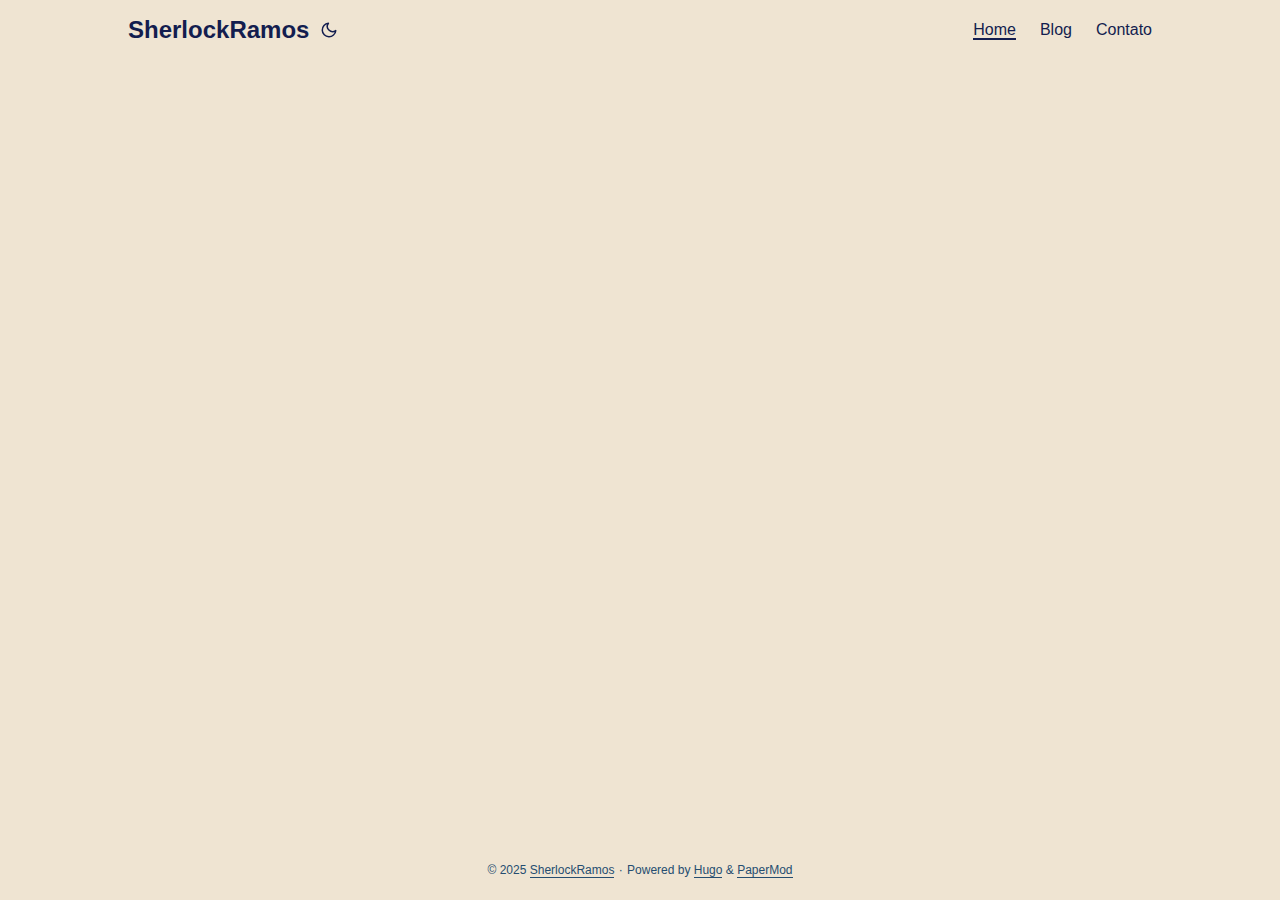
<file: index.html>
<!DOCTYPE html>
<html lang="en" dir="auto">

<head>
	<meta name="generator" content="Hugo 0.147.9"><meta charset="utf-8">
<meta http-equiv="X-UA-Compatible" content="IE=edge">
<meta name="viewport" content="width=device-width, initial-scale=1, shrink-to-fit=no">
<meta name="robots" content="index, follow">
<title>SherlockRamos</title>

<meta name="description" content="">
<meta name="author" content="">
<link rel="canonical" href="https://profgabrielramos-ai.github.io/">
<link crossorigin="anonymous" href="/assets/css/stylesheet.306b0f47396a4f9a6218cf6eb0e85a203bb839d1999bcd101f901db62083d63e.css" integrity="sha256-MGsPRzlqT5piGM9usOhaIDu4OdGZm80QH5AdtiCD1j4=" rel="preload stylesheet" as="style">
<link rel="stylesheet" href="/assets/css/custom.css">
<link rel="icon" href="https://profgabrielramos-ai.github.io/favicon.ico">
<link rel="icon" type="image/png" sizes="16x16" href="https://profgabrielramos-ai.github.io/favicon-16x16.png">
<link rel="icon" type="image/png" sizes="32x32" href="https://profgabrielramos-ai.github.io/favicon-32x32.png">
<link rel="apple-touch-icon" href="https://profgabrielramos-ai.github.io/apple-touch-icon.png">
<link rel="mask-icon" href="https://profgabrielramos-ai.github.io/safari-pinned-tab.svg">
<meta name="theme-color" content="#2e2e33">
<meta name="msapplication-TileColor" content="#2e2e33">
<link rel="alternate" type="application/rss+xml" href="https://profgabrielramos-ai.github.io/index.xml">
<link rel="alternate" hreflang="en" href="https://profgabrielramos-ai.github.io/">
<noscript>
    <style>
        #theme-toggle,
        .top-link {
            display: none;
        }

    </style>
    <style>
        @media (prefers-color-scheme: dark) {
            :root {
                --theme: rgb(29, 30, 32);
                --entry: rgb(46, 46, 51);
                --primary: rgb(218, 218, 219);
                --secondary: rgb(155, 156, 157);
                --tertiary: rgb(65, 66, 68);
                --content: rgb(196, 196, 197);
                --code-block-bg: rgb(46, 46, 51);
                --code-bg: rgb(55, 56, 62);
                --border: rgb(51, 51, 51);
            }

            .list {
                background: var(--theme);
            }

            .list:not(.dark)::-webkit-scrollbar-track {
                background: 0 0;
            }

            .list:not(.dark)::-webkit-scrollbar-thumb {
                border-color: var(--theme);
            }
        }

    </style>
</noscript><meta property="og:url" content="https://profgabrielramos-ai.github.io/">
  <meta property="og:site_name" content="SherlockRamos">
  <meta property="og:title" content="SherlockRamos">
  <meta property="og:locale" content="pt-br">
  <meta property="og:type" content="website">
<meta name="twitter:card" content="summary">
<meta name="twitter:title" content="SherlockRamos">
<meta name="twitter:description" content="">

<script type="application/ld+json">
{
  "@context": "https://schema.org",
  "@type": "Organization",
  "name": "SherlockRamos",
  "url": "https://profgabrielramos-ai.github.io/",
  "description": "",
  "logo": "https://profgabrielramos-ai.github.io/favicon.ico",
  "sameAs": [
      "https://twitter.com/GatoMaconhado_", "https://www.instagram.com/prof.gabrielramos/", "https://github.com/profgabrielramos-ai"
  ]
}
</script>
</head>

<body class="list" id="top">
<script>
    if (localStorage.getItem("pref-theme") === "dark") {
        document.body.classList.add('dark');
    } else if (localStorage.getItem("pref-theme") === "light") {
        document.body.classList.remove('dark')
    } else if (window.matchMedia('(prefers-color-scheme: dark)').matches) {
        document.body.classList.add('dark');
    }

</script>
<a href="#main-content" class="skip-link">Skip to content</a>

<header class="header">
    <nav class="nav">
        <div class="logo">
            <a href="https://profgabrielramos-ai.github.io/" accesskey="h" title="SherlockRamos (Alt + H)">SherlockRamos</a>
            <div class="logo-switches">
                <button id="theme-toggle" accesskey="t" title="(Alt + T)" aria-label="Toggle theme">
                    <svg id="moon" xmlns="http://www.w3.org/2000/svg" width="24" height="18" viewBox="0 0 24 24"
                        fill="none" stroke="currentColor" stroke-width="2" stroke-linecap="round"
                        stroke-linejoin="round">
                        <path d="M21 12.79A9 9 0 1 1 11.21 3 7 7 0 0 0 21 12.79z"></path>
                    </svg>
                    <svg id="sun" xmlns="http://www.w3.org/2000/svg" width="24" height="18" viewBox="0 0 24 24"
                        fill="none" stroke="currentColor" stroke-width="2" stroke-linecap="round"
                        stroke-linejoin="round">
                        <circle cx="12" cy="12" r="5"></circle>
                        <line x1="12" y1="1" x2="12" y2="3"></line>
                        <line x1="12" y1="21" x2="12" y2="23"></line>
                        <line x1="4.22" y1="4.22" x2="5.64" y2="5.64"></line>
                        <line x1="18.36" y1="18.36" x2="19.78" y2="19.78"></line>
                        <line x1="1" y1="12" x2="3" y2="12"></line>
                        <line x1="21" y1="12" x2="23" y2="12"></line>
                        <line x1="4.22" y1="19.78" x2="5.64" y2="18.36"></line>
                        <line x1="18.36" y1="5.64" x2="19.78" y2="4.22"></line>
                    </svg>
                </button>
            </div>
        </div>
        <ul id="menu">
            <li>
                <a href="https://profgabrielramos-ai.github.io/" title="Home">
                    <span class="active">Home</span>
                </a>
            </li>
            <li>
                <a href="https://profgabrielramos-ai.github.io/posts/" title="Blog">
                    <span>Blog</span>
                </a>
            </li>
            <li>
                <a href="https://profgabrielramos-ai.github.io/contato/" title="Contato">
                    <span>Contato</span>
                </a>
            </li>
        </ul>
    </nav>
</header>
<main id="main-content" class="main"> 
    </main>
    
<footer class="footer">
        <span>&copy; 2025 <a href="https://profgabrielramos-ai.github.io/">SherlockRamos</a></span> · 

    <span>
        Powered by
        <a href="https://gohugo.io/" rel="noopener noreferrer" target="_blank">Hugo</a> &
        <a href="https://github.com/adityatelange/hugo-PaperMod/" rel="noopener" target="_blank">PaperMod</a>
    </span>
</footer>
<a href="#top" aria-label="go to top" title="Go to Top (Alt + G)" class="top-link" id="top-link" accesskey="g">
    <svg xmlns="http://www.w3.org/2000/svg" viewBox="0 0 12 6" fill="currentColor">
        <path d="M12 6H0l6-6z" />
    </svg>
</a>

<script>
    let menu = document.getElementById('menu')
    if (menu) {
        menu.scrollLeft = localStorage.getItem("menu-scroll-position");
        menu.onscroll = function () {
            localStorage.setItem("menu-scroll-position", menu.scrollLeft);
        }
    }

    document.querySelectorAll('a[href^="#"]').forEach(anchor => {
        anchor.addEventListener("click", function (e) {
            e.preventDefault();
            var id = this.getAttribute("href").substr(1);
            if (!window.matchMedia('(prefers-reduced-motion: reduce)').matches) {
                document.querySelector(`[id='${decodeURIComponent(id)}']`).scrollIntoView({
                    behavior: "smooth"
                });
            } else {
                document.querySelector(`[id='${decodeURIComponent(id)}']`).scrollIntoView();
            }
            if (id === "top") {
                history.replaceState(null, null, " ");
            } else {
                history.pushState(null, null, `#${id}`);
            }
        });
    });

</script>
<script>
    var mybutton = document.getElementById("top-link");
    window.onscroll = function () {
        if (document.body.scrollTop > 800 || document.documentElement.scrollTop > 800) {
            mybutton.style.visibility = "visible";
            mybutton.style.opacity = "1";
        } else {
            mybutton.style.visibility = "hidden";
            mybutton.style.opacity = "0";
        }
    };

</script>
<script>
    document.getElementById("theme-toggle").addEventListener("click", () => {
        if (document.body.className.includes("dark")) {
            document.body.classList.remove('dark');
            localStorage.setItem("pref-theme", 'light');
        } else {
            document.body.classList.add('dark');
            localStorage.setItem("pref-theme", 'dark');
        }
    })

</script>
</body>

</html>
</file>
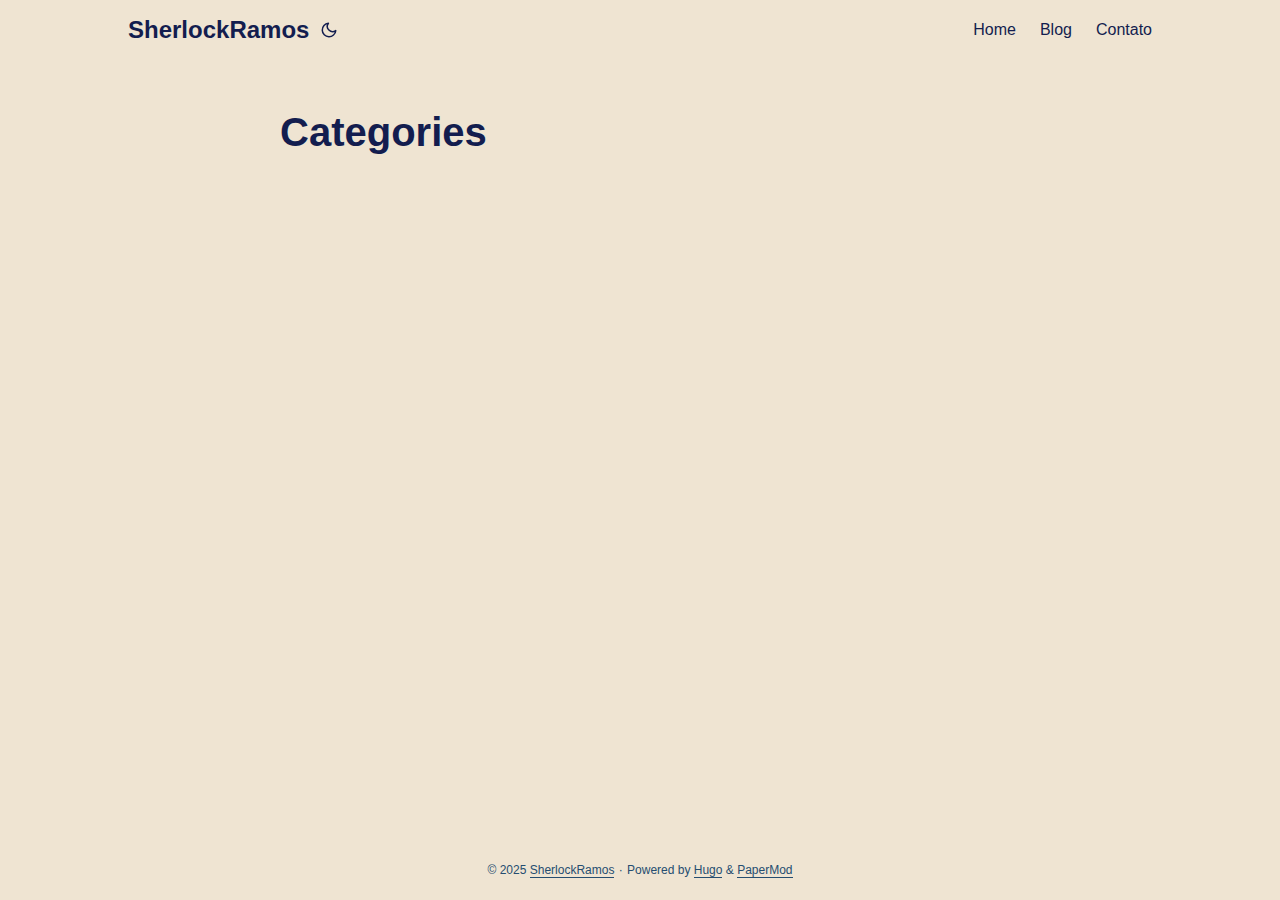
<file: categories/index.html>
<!DOCTYPE html>
<html lang="en" dir="auto">

<head><meta charset="utf-8">
<meta http-equiv="X-UA-Compatible" content="IE=edge">
<meta name="viewport" content="width=device-width, initial-scale=1, shrink-to-fit=no">
<meta name="robots" content="index, follow">
<title>Categories | SherlockRamos</title>
<meta name="keywords" content="">
<meta name="description" content="">
<meta name="author" content="">
<link rel="canonical" href="https://profgabrielramos-ai.github.io/categories/">
<link crossorigin="anonymous" href="/assets/css/stylesheet.306b0f47396a4f9a6218cf6eb0e85a203bb839d1999bcd101f901db62083d63e.css" integrity="sha256-MGsPRzlqT5piGM9usOhaIDu4OdGZm80QH5AdtiCD1j4=" rel="preload stylesheet" as="style">
<link rel="stylesheet" href="/assets/css/acessibilidade.css">
<link rel="icon" href="https://profgabrielramos-ai.github.io/favicon.ico">
<link rel="icon" type="image/png" sizes="16x16" href="https://profgabrielramos-ai.github.io/favicon-16x16.png">
<link rel="icon" type="image/png" sizes="32x32" href="https://profgabrielramos-ai.github.io/favicon-32x32.png">
<link rel="apple-touch-icon" href="https://profgabrielramos-ai.github.io/apple-touch-icon.png">
<link rel="mask-icon" href="https://profgabrielramos-ai.github.io/safari-pinned-tab.svg">
<meta name="theme-color" content="#2e2e33">
<meta name="msapplication-TileColor" content="#2e2e33">
<link rel="alternate" type="application/rss+xml" href="https://profgabrielramos-ai.github.io/categories/index.xml">
<link rel="alternate" hreflang="en" href="https://profgabrielramos-ai.github.io/categories/">
<noscript>
    <style>
        #theme-toggle,
        .top-link {
            display: none;
        }

    </style>
    <style>
        @media (prefers-color-scheme: dark) {
            :root {
                --theme: rgb(29, 30, 32);
                --entry: rgb(46, 46, 51);
                --primary: rgb(218, 218, 219);
                --secondary: rgb(155, 156, 157);
                --tertiary: rgb(65, 66, 68);
                --content: rgb(196, 196, 197);
                --code-block-bg: rgb(46, 46, 51);
                --code-bg: rgb(55, 56, 62);
                --border: rgb(51, 51, 51);
            }

            .list {
                background: var(--theme);
            }

            .list:not(.dark)::-webkit-scrollbar-track {
                background: 0 0;
            }

            .list:not(.dark)::-webkit-scrollbar-thumb {
                border-color: var(--theme);
            }
        }

    </style>
</noscript><meta property="og:url" content="https://profgabrielramos-ai.github.io/categories/">
  <meta property="og:site_name" content="SherlockRamos">
  <meta property="og:title" content="Categories">
  <meta property="og:locale" content="pt-br">
  <meta property="og:type" content="website">
<meta name="twitter:card" content="summary">
<meta name="twitter:title" content="Categories">
<meta name="twitter:description" content="">

</head>

<body class="list" id="top">
<!-- Link para pular direto ao conteudo principal -->
<a href="#main-content" class="link-pular-conteudo">Pular para o conteúdo</a>
<script>
    if (localStorage.getItem("pref-theme") === "dark") {
        document.body.classList.add('dark');
    } else if (localStorage.getItem("pref-theme") === "light") {
        document.body.classList.remove('dark')
    } else if (window.matchMedia('(prefers-color-scheme: dark)').matches) {
        document.body.classList.add('dark');
    }

</script>

<header class="header">
    <nav class="nav">
        <div class="logo">
            <a href="https://profgabrielramos-ai.github.io/" accesskey="h" title="SherlockRamos (Alt + H)">SherlockRamos</a>
            <div class="logo-switches">
                <button id="theme-toggle" accesskey="t" title="(Alt + T)" aria-label="Toggle theme">
                    <svg id="moon" xmlns="http://www.w3.org/2000/svg" width="24" height="18" viewBox="0 0 24 24"
                        fill="none" stroke="currentColor" stroke-width="2" stroke-linecap="round"
                        stroke-linejoin="round">
                        <path d="M21 12.79A9 9 0 1 1 11.21 3 7 7 0 0 0 21 12.79z"></path>
                    </svg>
                    <svg id="sun" xmlns="http://www.w3.org/2000/svg" width="24" height="18" viewBox="0 0 24 24"
                        fill="none" stroke="currentColor" stroke-width="2" stroke-linecap="round"
                        stroke-linejoin="round">
                        <circle cx="12" cy="12" r="5"></circle>
                        <line x1="12" y1="1" x2="12" y2="3"></line>
                        <line x1="12" y1="21" x2="12" y2="23"></line>
                        <line x1="4.22" y1="4.22" x2="5.64" y2="5.64"></line>
                        <line x1="18.36" y1="18.36" x2="19.78" y2="19.78"></line>
                        <line x1="1" y1="12" x2="3" y2="12"></line>
                        <line x1="21" y1="12" x2="23" y2="12"></line>
                        <line x1="4.22" y1="19.78" x2="5.64" y2="18.36"></line>
                        <line x1="18.36" y1="5.64" x2="19.78" y2="4.22"></line>
                    </svg>
                </button>
            </div>
        </div>
        <ul id="menu">
            <li>
                <a href="https://profgabrielramos-ai.github.io/" title="Home">
                    <span>Home</span>
                </a>
            </li>
            <li>
                <a href="https://profgabrielramos-ai.github.io/posts/" title="Blog">
                    <span>Blog</span>
                </a>
            </li>
            <li>
                <a href="https://profgabrielramos-ai.github.io/contato/" title="Contato">
                    <span>Contato</span>
                </a>
            </li>
        </ul>
    </nav>
</header>
<main id="main-content" class="main">
<header class="page-header">
    <h1>Categories</h1>
</header>

<ul class="terms-tags">
</ul>
    </main>
    
<footer class="footer">
        <span>&copy; 2025 <a href="https://profgabrielramos-ai.github.io/">SherlockRamos</a></span> · 

    <span>
        Powered by
        <a href="https://gohugo.io/" rel="noopener noreferrer" target="_blank">Hugo</a> &
        <a href="https://github.com/adityatelange/hugo-PaperMod/" rel="noopener" target="_blank">PaperMod</a>
    </span>
</footer>
<a href="#top" aria-label="go to top" title="Go to Top (Alt + G)" class="top-link" id="top-link" accesskey="g">
    <svg xmlns="http://www.w3.org/2000/svg" viewBox="0 0 12 6" fill="currentColor">
        <path d="M12 6H0l6-6z" />
    </svg>
</a>

<script>
    let menu = document.getElementById('menu')
    if (menu) {
        menu.scrollLeft = localStorage.getItem("menu-scroll-position");
        menu.onscroll = function () {
            localStorage.setItem("menu-scroll-position", menu.scrollLeft);
        }
    }

    document.querySelectorAll('a[href^="#"]').forEach(anchor => {
        anchor.addEventListener("click", function (e) {
            e.preventDefault();
            var id = this.getAttribute("href").substr(1);
            if (!window.matchMedia('(prefers-reduced-motion: reduce)').matches) {
                document.querySelector(`[id='${decodeURIComponent(id)}']`).scrollIntoView({
                    behavior: "smooth"
                });
            } else {
                document.querySelector(`[id='${decodeURIComponent(id)}']`).scrollIntoView();
            }
            if (id === "top") {
                history.replaceState(null, null, " ");
            } else {
                history.pushState(null, null, `#${id}`);
            }
        });
    });

</script>
<script>
    var mybutton = document.getElementById("top-link");
    window.onscroll = function () {
        if (document.body.scrollTop > 800 || document.documentElement.scrollTop > 800) {
            mybutton.style.visibility = "visible";
            mybutton.style.opacity = "1";
        } else {
            mybutton.style.visibility = "hidden";
            mybutton.style.opacity = "0";
        }
    };

</script>
<script>
    document.getElementById("theme-toggle").addEventListener("click", () => {
        if (document.body.className.includes("dark")) {
            document.body.classList.remove('dark');
            localStorage.setItem("pref-theme", 'light');
        } else {
            document.body.classList.add('dark');
            localStorage.setItem("pref-theme", 'dark');
        }
    })

</script>
</body>

</html>
</file>
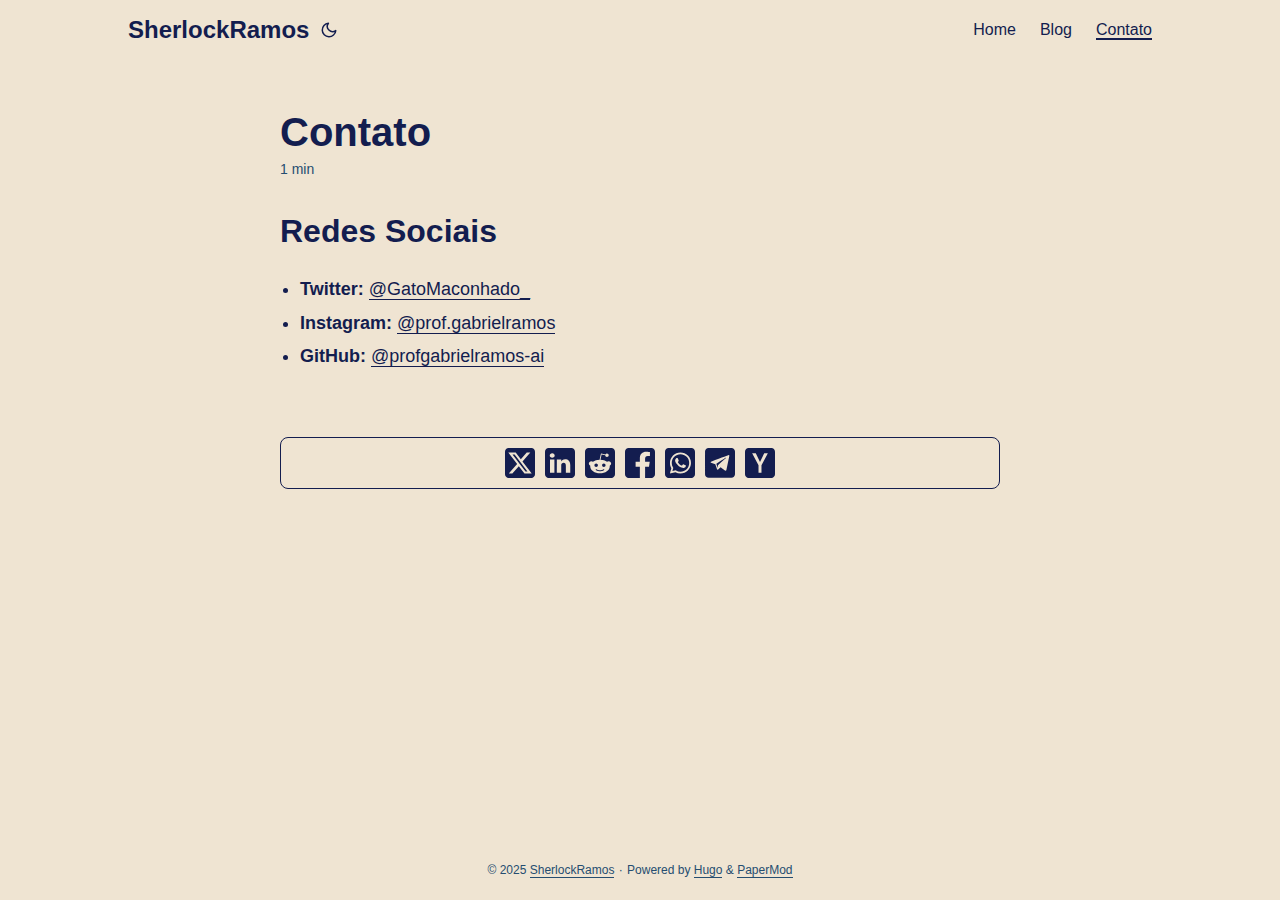
<file: contato/index.html>
<!DOCTYPE html>
<html lang="en" dir="auto">

<head><meta charset="utf-8">
<meta http-equiv="X-UA-Compatible" content="IE=edge">
<meta name="viewport" content="width=device-width, initial-scale=1, shrink-to-fit=no">
<meta name="robots" content="index, follow">
<title>Contato | SherlockRamos</title>
<meta name="keywords" content="">
<meta name="description" content="Redes Sociais

Twitter: @GatoMaconhado_
Instagram: @prof.gabrielramos
GitHub: @profgabrielramos-ai
">
<meta name="author" content="">
<link rel="canonical" href="https://profgabrielramos-ai.github.io/contato/">
<link crossorigin="anonymous" href="/assets/css/stylesheet.306b0f47396a4f9a6218cf6eb0e85a203bb839d1999bcd101f901db62083d63e.css" integrity="sha256-MGsPRzlqT5piGM9usOhaIDu4OdGZm80QH5AdtiCD1j4=" rel="preload stylesheet" as="style">
<link rel="stylesheet" href="/assets/css/custom.css">
<link rel="icon" href="https://profgabrielramos-ai.github.io/favicon.ico">
<link rel="icon" type="image/png" sizes="16x16" href="https://profgabrielramos-ai.github.io/favicon-16x16.png">
<link rel="icon" type="image/png" sizes="32x32" href="https://profgabrielramos-ai.github.io/favicon-32x32.png">
<link rel="apple-touch-icon" href="https://profgabrielramos-ai.github.io/apple-touch-icon.png">
<link rel="mask-icon" href="https://profgabrielramos-ai.github.io/safari-pinned-tab.svg">
<meta name="theme-color" content="#2e2e33">
<meta name="msapplication-TileColor" content="#2e2e33">
<link rel="alternate" hreflang="en" href="https://profgabrielramos-ai.github.io/contato/">
<noscript>
    <style>
        #theme-toggle,
        .top-link {
            display: none;
        }

    </style>
    <style>
        @media (prefers-color-scheme: dark) {
            :root {
                --theme: rgb(29, 30, 32);
                --entry: rgb(46, 46, 51);
                --primary: rgb(218, 218, 219);
                --secondary: rgb(155, 156, 157);
                --tertiary: rgb(65, 66, 68);
                --content: rgb(196, 196, 197);
                --code-block-bg: rgb(46, 46, 51);
                --code-bg: rgb(55, 56, 62);
                --border: rgb(51, 51, 51);
            }

            .list {
                background: var(--theme);
            }

            .list:not(.dark)::-webkit-scrollbar-track {
                background: 0 0;
            }

            .list:not(.dark)::-webkit-scrollbar-thumb {
                border-color: var(--theme);
            }
        }

    </style>
</noscript><meta property="og:url" content="https://profgabrielramos-ai.github.io/contato/">
  <meta property="og:site_name" content="SherlockRamos">
  <meta property="og:title" content="Contato">
  <meta property="og:description" content="Redes Sociais Twitter: @GatoMaconhado_ Instagram: @prof.gabrielramos GitHub: @profgabrielramos-ai ">
  <meta property="og:locale" content="pt-br">
  <meta property="og:type" content="article">
<meta name="twitter:card" content="summary">
<meta name="twitter:title" content="Contato">
<meta name="twitter:description" content="Redes Sociais

Twitter: @GatoMaconhado_
Instagram: @prof.gabrielramos
GitHub: @profgabrielramos-ai
">


<script type="application/ld+json">
{
  "@context": "https://schema.org",
  "@type": "BreadcrumbList",
  "itemListElement": [
    {
      "@type": "ListItem",
      "position":  1 ,
      "name": "Contato",
      "item": "https://profgabrielramos-ai.github.io/contato/"
    }
  ]
}
</script>
<script type="application/ld+json">
{
  "@context": "https://schema.org",
  "@type": "BlogPosting",
  "headline": "Contato",
  "name": "Contato",
  "description": "Redes Sociais Twitter: @GatoMaconhado_ Instagram: @prof.gabrielramos GitHub: @profgabrielramos-ai ",
  "keywords": [
    
  ],
  "articleBody": "Redes Sociais Twitter: @GatoMaconhado_ Instagram: @prof.gabrielramos GitHub: @profgabrielramos-ai ",
  "wordCount" : "8",
  "inLanguage": "en",
  "datePublished": "0001-01-01T00:00:00Z",
  "dateModified": "0001-01-01T00:00:00Z",
  "mainEntityOfPage": {
    "@type": "WebPage",
    "@id": "https://profgabrielramos-ai.github.io/contato/"
  },
  "publisher": {
    "@type": "Organization",
    "name": "SherlockRamos",
    "logo": {
      "@type": "ImageObject",
      "url": "https://profgabrielramos-ai.github.io/favicon.ico"
    }
  }
}
</script>
</head>

<body class="" id="top">
<script>
    if (localStorage.getItem("pref-theme") === "dark") {
        document.body.classList.add('dark');
    } else if (localStorage.getItem("pref-theme") === "light") {
        document.body.classList.remove('dark')
    } else if (window.matchMedia('(prefers-color-scheme: dark)').matches) {
        document.body.classList.add('dark');
    }

</script>
<a href="#main-content" class="skip-link">Skip to content</a>

<header class="header">
    <nav class="nav">
        <div class="logo">
            <a href="https://profgabrielramos-ai.github.io/" accesskey="h" title="SherlockRamos (Alt + H)">SherlockRamos</a>
            <div class="logo-switches">
                <button id="theme-toggle" accesskey="t" title="(Alt + T)" aria-label="Toggle theme">
                    <svg id="moon" xmlns="http://www.w3.org/2000/svg" width="24" height="18" viewBox="0 0 24 24"
                        fill="none" stroke="currentColor" stroke-width="2" stroke-linecap="round"
                        stroke-linejoin="round">
                        <path d="M21 12.79A9 9 0 1 1 11.21 3 7 7 0 0 0 21 12.79z"></path>
                    </svg>
                    <svg id="sun" xmlns="http://www.w3.org/2000/svg" width="24" height="18" viewBox="0 0 24 24"
                        fill="none" stroke="currentColor" stroke-width="2" stroke-linecap="round"
                        stroke-linejoin="round">
                        <circle cx="12" cy="12" r="5"></circle>
                        <line x1="12" y1="1" x2="12" y2="3"></line>
                        <line x1="12" y1="21" x2="12" y2="23"></line>
                        <line x1="4.22" y1="4.22" x2="5.64" y2="5.64"></line>
                        <line x1="18.36" y1="18.36" x2="19.78" y2="19.78"></line>
                        <line x1="1" y1="12" x2="3" y2="12"></line>
                        <line x1="21" y1="12" x2="23" y2="12"></line>
                        <line x1="4.22" y1="19.78" x2="5.64" y2="18.36"></line>
                        <line x1="18.36" y1="5.64" x2="19.78" y2="4.22"></line>
                    </svg>
                </button>
            </div>
        </div>
        <ul id="menu">
            <li>
                <a href="https://profgabrielramos-ai.github.io/" title="Home">
                    <span>Home</span>
                </a>
            </li>
            <li>
                <a href="https://profgabrielramos-ai.github.io/posts/" title="Blog">
                    <span>Blog</span>
                </a>
            </li>
            <li>
                <a href="https://profgabrielramos-ai.github.io/contato/" title="Contato">
                    <span class="active">Contato</span>
                </a>
            </li>
        </ul>
    </nav>
</header>
<main id="main-content" class="main">

<article class="post-single">
  <header class="post-header">
    
    <h1 class="post-title entry-hint-parent">
      Contato
    </h1>
    <div class="post-meta">1 min

</div>
  </header> 
  <div class="post-content"><h2 id="redes-sociais">Redes Sociais<a hidden class="anchor" aria-hidden="true" href="#redes-sociais">#</a></h2>
<ul>
<li><strong>Twitter:</strong> <a href="https://twitter.com/GatoMaconhado_">@GatoMaconhado_</a></li>
<li><strong>Instagram:</strong> <a href="https://www.instagram.com/prof.gabrielramos/">@prof.gabrielramos</a></li>
<li><strong>GitHub:</strong> <a href="https://github.com/profgabrielramos-ai">@profgabrielramos-ai</a></li>
</ul>


  </div>

  <footer class="post-footer">
    <ul class="post-tags">
    </ul>


<ul class="share-buttons">
    <li>
        <a target="_blank" rel="noopener noreferrer" aria-label="share Contato on x"
            href="https://x.com/intent/tweet/?text=Contato&amp;url=https%3a%2f%2fprofgabrielramos-ai.github.io%2fcontato%2f&amp;hashtags=">
            <svg version="1.1" viewBox="0 0 512 512" xml:space="preserve" height="30px" width="30px" fill="currentColor">
                <path
                    d="M512 62.554 L 512 449.446 C 512 483.97 483.97 512 449.446 512 L 62.554 512 C 28.03 512 0 483.97 0 449.446 L 0 62.554 C 0 28.03 28.029 0 62.554 0 L 449.446 0 C 483.971 0 512 28.03 512 62.554 Z M 269.951 190.75 L 182.567 75.216 L 56 75.216 L 207.216 272.95 L 63.9 436.783 L 125.266 436.783 L 235.9 310.383 L 332.567 436.783 L 456 436.783 L 298.367 228.367 L 432.367 75.216 L 371.033 75.216 Z M 127.633 110 L 164.101 110 L 383.481 400.065 L 349.5 400.065 Z" />
            </svg>
        </a>
    </li>
    <li>
        <a target="_blank" rel="noopener noreferrer" aria-label="share Contato on linkedin"
            href="https://www.linkedin.com/shareArticle?mini=true&amp;url=https%3a%2f%2fprofgabrielramos-ai.github.io%2fcontato%2f&amp;title=Contato&amp;summary=Contato&amp;source=https%3a%2f%2fprofgabrielramos-ai.github.io%2fcontato%2f">
            <svg version="1.1" viewBox="0 0 512 512" xml:space="preserve" height="30px" width="30px" fill="currentColor">
                <path
                    d="M449.446,0c34.525,0 62.554,28.03 62.554,62.554l0,386.892c0,34.524 -28.03,62.554 -62.554,62.554l-386.892,0c-34.524,0 -62.554,-28.03 -62.554,-62.554l0,-386.892c0,-34.524 28.029,-62.554 62.554,-62.554l386.892,0Zm-288.985,423.278l0,-225.717l-75.04,0l0,225.717l75.04,0Zm270.539,0l0,-129.439c0,-69.333 -37.018,-101.586 -86.381,-101.586c-39.804,0 -57.634,21.891 -67.617,37.266l0,-31.958l-75.021,0c0.995,21.181 0,225.717 0,225.717l75.02,0l0,-126.056c0,-6.748 0.486,-13.492 2.474,-18.315c5.414,-13.475 17.767,-27.434 38.494,-27.434c27.135,0 38.007,20.707 38.007,51.037l0,120.768l75.024,0Zm-307.552,-334.556c-25.674,0 -42.448,16.879 -42.448,39.002c0,21.658 16.264,39.002 41.455,39.002l0.484,0c26.165,0 42.452,-17.344 42.452,-39.002c-0.485,-22.092 -16.241,-38.954 -41.943,-39.002Z" />
            </svg>
        </a>
    </li>
    <li>
        <a target="_blank" rel="noopener noreferrer" aria-label="share Contato on reddit"
            href="https://reddit.com/submit?url=https%3a%2f%2fprofgabrielramos-ai.github.io%2fcontato%2f&title=Contato">
            <svg version="1.1" viewBox="0 0 512 512" xml:space="preserve" height="30px" width="30px" fill="currentColor">
                <path
                    d="M449.446,0c34.525,0 62.554,28.03 62.554,62.554l0,386.892c0,34.524 -28.03,62.554 -62.554,62.554l-386.892,0c-34.524,0 -62.554,-28.03 -62.554,-62.554l0,-386.892c0,-34.524 28.029,-62.554 62.554,-62.554l386.892,0Zm-3.446,265.638c0,-22.964 -18.616,-41.58 -41.58,-41.58c-11.211,0 -21.361,4.457 -28.841,11.666c-28.424,-20.508 -67.586,-33.757 -111.204,-35.278l18.941,-89.121l61.884,13.157c0.756,15.734 13.642,28.29 29.56,28.29c16.407,0 29.706,-13.299 29.706,-29.701c0,-16.403 -13.299,-29.702 -29.706,-29.702c-11.666,0 -21.657,6.792 -26.515,16.578l-69.105,-14.69c-1.922,-0.418 -3.939,-0.042 -5.585,1.036c-1.658,1.073 -2.811,2.761 -3.224,4.686l-21.152,99.438c-44.258,1.228 -84.046,14.494 -112.837,35.232c-7.468,-7.164 -17.589,-11.591 -28.757,-11.591c-22.965,0 -41.585,18.616 -41.585,41.58c0,16.896 10.095,31.41 24.568,37.918c-0.639,4.135 -0.99,8.328 -0.99,12.576c0,63.977 74.469,115.836 166.33,115.836c91.861,0 166.334,-51.859 166.334,-115.836c0,-4.218 -0.347,-8.387 -0.977,-12.493c14.564,-6.47 24.735,-21.034 24.735,-38.001Zm-119.474,108.193c-20.27,20.241 -59.115,21.816 -70.534,21.816c-11.428,0 -50.277,-1.575 -70.522,-21.82c-3.007,-3.008 -3.007,-7.882 0,-10.889c3.003,-2.999 7.882,-3.003 10.885,0c12.777,12.781 40.11,17.317 59.637,17.317c19.522,0 46.86,-4.536 59.657,-17.321c3.016,-2.999 7.886,-2.995 10.885,0.008c3.008,3.011 3.003,7.882 -0.008,10.889Zm-5.23,-48.781c-16.373,0 -29.701,-13.324 -29.701,-29.698c0,-16.381 13.328,-29.714 29.701,-29.714c16.378,0 29.706,13.333 29.706,29.714c0,16.374 -13.328,29.698 -29.706,29.698Zm-160.386,-29.702c0,-16.381 13.328,-29.71 29.714,-29.71c16.369,0 29.689,13.329 29.689,29.71c0,16.373 -13.32,29.693 -29.689,29.693c-16.386,0 -29.714,-13.32 -29.714,-29.693Z" />
            </svg>
        </a>
    </li>
    <li>
        <a target="_blank" rel="noopener noreferrer" aria-label="share Contato on facebook"
            href="https://facebook.com/sharer/sharer.php?u=https%3a%2f%2fprofgabrielramos-ai.github.io%2fcontato%2f">
            <svg version="1.1" viewBox="0 0 512 512" xml:space="preserve" height="30px" width="30px" fill="currentColor">
                <path
                    d="M449.446,0c34.525,0 62.554,28.03 62.554,62.554l0,386.892c0,34.524 -28.03,62.554 -62.554,62.554l-106.468,0l0,-192.915l66.6,0l12.672,-82.621l-79.272,0l0,-53.617c0,-22.603 11.073,-44.636 46.58,-44.636l36.042,0l0,-70.34c0,0 -32.71,-5.582 -63.982,-5.582c-65.288,0 -107.96,39.569 -107.96,111.204l0,62.971l-72.573,0l0,82.621l72.573,0l0,192.915l-191.104,0c-34.524,0 -62.554,-28.03 -62.554,-62.554l0,-386.892c0,-34.524 28.029,-62.554 62.554,-62.554l386.892,0Z" />
            </svg>
        </a>
    </li>
    <li>
        <a target="_blank" rel="noopener noreferrer" aria-label="share Contato on whatsapp"
            href="https://api.whatsapp.com/send?text=Contato%20-%20https%3a%2f%2fprofgabrielramos-ai.github.io%2fcontato%2f">
            <svg version="1.1" viewBox="0 0 512 512" xml:space="preserve" height="30px" width="30px" fill="currentColor">
                <path
                    d="M449.446,0c34.525,0 62.554,28.03 62.554,62.554l0,386.892c0,34.524 -28.03,62.554 -62.554,62.554l-386.892,0c-34.524,0 -62.554,-28.03 -62.554,-62.554l0,-386.892c0,-34.524 28.029,-62.554 62.554,-62.554l386.892,0Zm-58.673,127.703c-33.842,-33.881 -78.847,-52.548 -126.798,-52.568c-98.799,0 -179.21,80.405 -179.249,179.234c-0.013,31.593 8.241,62.428 23.927,89.612l-25.429,92.884l95.021,-24.925c26.181,14.28 55.659,21.807 85.658,21.816l0.074,0c98.789,0 179.206,-80.413 179.247,-179.243c0.018,-47.895 -18.61,-92.93 -52.451,-126.81Zm-126.797,275.782l-0.06,0c-26.734,-0.01 -52.954,-7.193 -75.828,-20.767l-5.441,-3.229l-56.386,14.792l15.05,-54.977l-3.542,-5.637c-14.913,-23.72 -22.791,-51.136 -22.779,-79.287c0.033,-82.142 66.867,-148.971 149.046,-148.971c39.793,0.014 77.199,15.531 105.329,43.692c28.128,28.16 43.609,65.592 43.594,105.4c-0.034,82.149 -66.866,148.983 -148.983,148.984Zm81.721,-111.581c-4.479,-2.242 -26.499,-13.075 -30.604,-14.571c-4.105,-1.495 -7.091,-2.241 -10.077,2.241c-2.986,4.483 -11.569,14.572 -14.182,17.562c-2.612,2.988 -5.225,3.364 -9.703,1.12c-4.479,-2.241 -18.91,-6.97 -36.017,-22.23c-13.314,-11.876 -22.304,-26.542 -24.916,-31.026c-2.612,-4.484 -0.279,-6.908 1.963,-9.14c2.016,-2.007 4.48,-5.232 6.719,-7.847c2.24,-2.615 2.986,-4.484 4.479,-7.472c1.493,-2.99 0.747,-5.604 -0.374,-7.846c-1.119,-2.241 -10.077,-24.288 -13.809,-33.256c-3.635,-8.733 -7.327,-7.55 -10.077,-7.688c-2.609,-0.13 -5.598,-0.158 -8.583,-0.158c-2.986,0 -7.839,1.121 -11.944,5.604c-4.105,4.484 -15.675,15.32 -15.675,37.364c0,22.046 16.048,43.342 18.287,46.332c2.24,2.99 31.582,48.227 76.511,67.627c10.685,4.615 19.028,7.371 25.533,9.434c10.728,3.41 20.492,2.929 28.209,1.775c8.605,-1.285 26.499,-10.833 30.231,-21.295c3.732,-10.464 3.732,-19.431 2.612,-21.298c-1.119,-1.869 -4.105,-2.99 -8.583,-5.232Z" />
            </svg>
        </a>
    </li>
    <li>
        <a target="_blank" rel="noopener noreferrer" aria-label="share Contato on telegram"
            href="https://telegram.me/share/url?text=Contato&amp;url=https%3a%2f%2fprofgabrielramos-ai.github.io%2fcontato%2f">
            <svg version="1.1" xml:space="preserve" viewBox="2 2 28 28" height="30px" width="30px" fill="currentColor">
                <path
                    d="M26.49,29.86H5.5a3.37,3.37,0,0,1-2.47-1,3.35,3.35,0,0,1-1-2.47V5.48A3.36,3.36,0,0,1,3,3,3.37,3.37,0,0,1,5.5,2h21A3.38,3.38,0,0,1,29,3a3.36,3.36,0,0,1,1,2.46V26.37a3.35,3.35,0,0,1-1,2.47A3.38,3.38,0,0,1,26.49,29.86Zm-5.38-6.71a.79.79,0,0,0,.85-.66L24.73,9.24a.55.55,0,0,0-.18-.46.62.62,0,0,0-.41-.17q-.08,0-16.53,6.11a.59.59,0,0,0-.41.59.57.57,0,0,0,.43.52l4,1.24,1.61,4.83a.62.62,0,0,0,.63.43.56.56,0,0,0,.4-.17L16.54,20l4.09,3A.9.9,0,0,0,21.11,23.15ZM13.8,20.71l-1.21-4q8.72-5.55,8.78-5.55c.15,0,.23,0,.23.16a.18.18,0,0,1,0,.06s-2.51,2.3-7.52,6.8Z" />
            </svg>
        </a>
    </li>
    <li>
        <a target="_blank" rel="noopener noreferrer" aria-label="share Contato on ycombinator"
            href="https://news.ycombinator.com/submitlink?t=Contato&u=https%3a%2f%2fprofgabrielramos-ai.github.io%2fcontato%2f">
            <svg version="1.1" xml:space="preserve" width="30px" height="30px" viewBox="0 0 512 512" fill="currentColor"
                xmlns:inkscape="http://www.inkscape.org/namespaces/inkscape">
                <path
                    d="M449.446 0C483.971 0 512 28.03 512 62.554L512 449.446C512 483.97 483.97 512 449.446 512L62.554 512C28.03 512 0 483.97 0 449.446L0 62.554C0 28.03 28.029 0 62.554 0L449.446 0ZM183.8767 87.9921H121.8427L230.6673 292.4508V424.0079H281.3328V292.4508L390.1575 87.9921H328.1233L256 238.2489z" />
            </svg>
        </a>
    </li>
</ul>

  </footer>
</article>
    </main>
    
<footer class="footer">
        <span>&copy; 2025 <a href="https://profgabrielramos-ai.github.io/">SherlockRamos</a></span> · 

    <span>
        Powered by
        <a href="https://gohugo.io/" rel="noopener noreferrer" target="_blank">Hugo</a> &
        <a href="https://github.com/adityatelange/hugo-PaperMod/" rel="noopener" target="_blank">PaperMod</a>
    </span>
</footer>
<a href="#top" aria-label="go to top" title="Go to Top (Alt + G)" class="top-link" id="top-link" accesskey="g">
    <svg xmlns="http://www.w3.org/2000/svg" viewBox="0 0 12 6" fill="currentColor">
        <path d="M12 6H0l6-6z" />
    </svg>
</a>

<script>
    let menu = document.getElementById('menu')
    if (menu) {
        menu.scrollLeft = localStorage.getItem("menu-scroll-position");
        menu.onscroll = function () {
            localStorage.setItem("menu-scroll-position", menu.scrollLeft);
        }
    }

    document.querySelectorAll('a[href^="#"]').forEach(anchor => {
        anchor.addEventListener("click", function (e) {
            e.preventDefault();
            var id = this.getAttribute("href").substr(1);
            if (!window.matchMedia('(prefers-reduced-motion: reduce)').matches) {
                document.querySelector(`[id='${decodeURIComponent(id)}']`).scrollIntoView({
                    behavior: "smooth"
                });
            } else {
                document.querySelector(`[id='${decodeURIComponent(id)}']`).scrollIntoView();
            }
            if (id === "top") {
                history.replaceState(null, null, " ");
            } else {
                history.pushState(null, null, `#${id}`);
            }
        });
    });

</script>
<script>
    var mybutton = document.getElementById("top-link");
    window.onscroll = function () {
        if (document.body.scrollTop > 800 || document.documentElement.scrollTop > 800) {
            mybutton.style.visibility = "visible";
            mybutton.style.opacity = "1";
        } else {
            mybutton.style.visibility = "hidden";
            mybutton.style.opacity = "0";
        }
    };

</script>
<script>
    document.getElementById("theme-toggle").addEventListener("click", () => {
        if (document.body.className.includes("dark")) {
            document.body.classList.remove('dark');
            localStorage.setItem("pref-theme", 'light');
        } else {
            document.body.classList.add('dark');
            localStorage.setItem("pref-theme", 'dark');
        }
    })

</script>
<script>
    document.querySelectorAll('pre > code').forEach((codeblock) => {
        const container = codeblock.parentNode.parentNode;

        const copybutton = document.createElement('button');
        copybutton.classList.add('copy-code');
        copybutton.innerHTML = 'copy';

        function copyingDone() {
            copybutton.innerHTML = 'copied!';
            setTimeout(() => {
                copybutton.innerHTML = 'copy';
            }, 2000);
        }

        copybutton.addEventListener('click', (cb) => {
            if ('clipboard' in navigator) {
                navigator.clipboard.writeText(codeblock.textContent);
                copyingDone();
                return;
            }

            const range = document.createRange();
            range.selectNodeContents(codeblock);
            const selection = window.getSelection();
            selection.removeAllRanges();
            selection.addRange(range);
            try {
                document.execCommand('copy');
                copyingDone();
            } catch (e) { };
            selection.removeRange(range);
        });

        if (container.classList.contains("highlight")) {
            container.appendChild(copybutton);
        } else if (container.parentNode.firstChild == container) {
            
        } else if (codeblock.parentNode.parentNode.parentNode.parentNode.parentNode.nodeName == "TABLE") {
            
            codeblock.parentNode.parentNode.parentNode.parentNode.parentNode.appendChild(copybutton);
        } else {
            
            codeblock.parentNode.appendChild(copybutton);
        }
    });
</script>
</body>

</html>
</file>
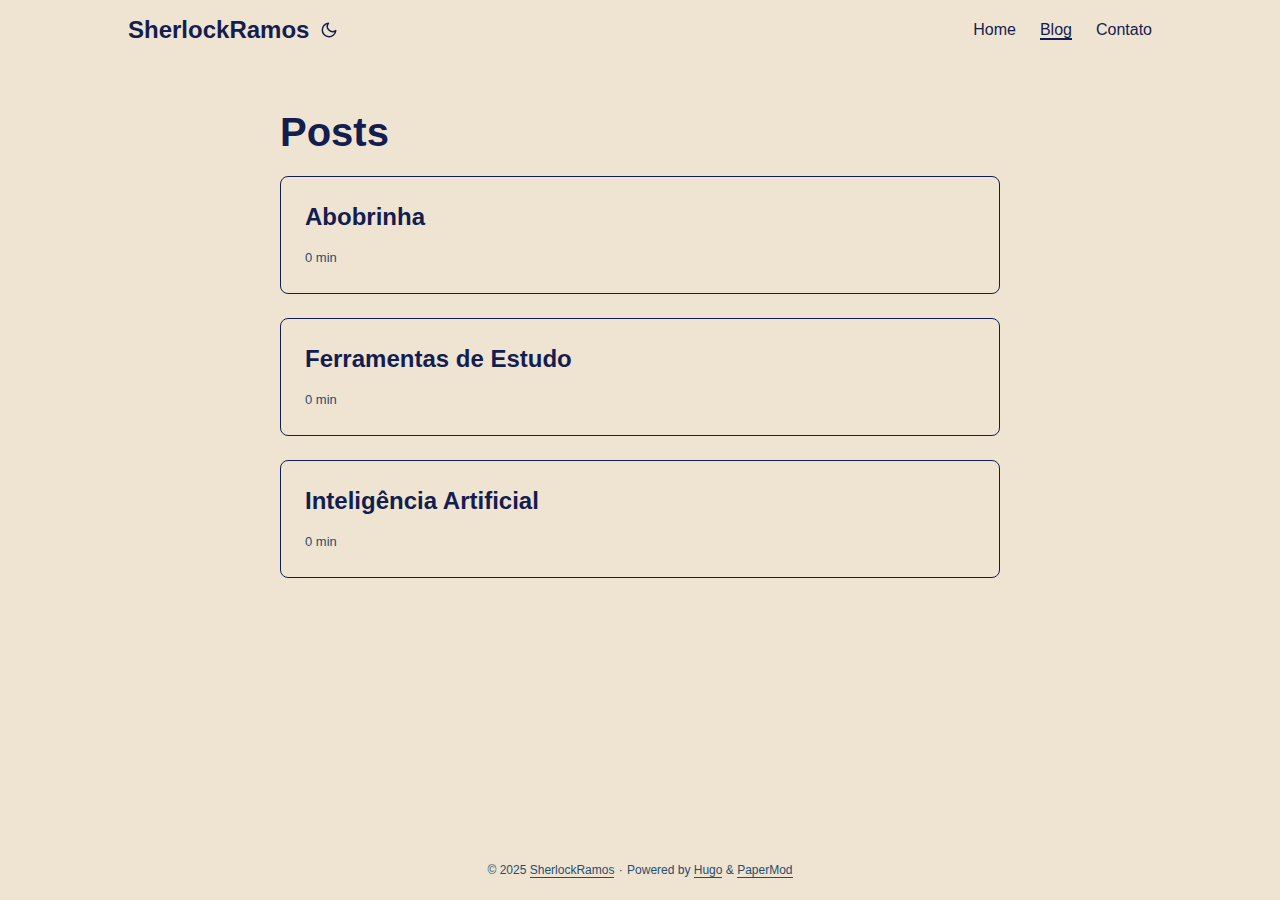
<file: posts/index.html>
<!DOCTYPE html>
<html lang="en" dir="auto">

<head><meta charset="utf-8">
<meta http-equiv="X-UA-Compatible" content="IE=edge">
<meta name="viewport" content="width=device-width, initial-scale=1, shrink-to-fit=no">
<meta name="robots" content="index, follow">
<title>Posts | SherlockRamos</title>
<meta name="keywords" content="">
<meta name="description" content="Posts - SherlockRamos">
<meta name="author" content="">
<link rel="canonical" href="https://profgabrielramos-ai.github.io/posts/">
<link crossorigin="anonymous" href="/assets/css/stylesheet.306b0f47396a4f9a6218cf6eb0e85a203bb839d1999bcd101f901db62083d63e.css" integrity="sha256-MGsPRzlqT5piGM9usOhaIDu4OdGZm80QH5AdtiCD1j4=" rel="preload stylesheet" as="style">
<link rel="stylesheet" href="/assets/css/acessibilidade.css">
<link rel="icon" href="https://profgabrielramos-ai.github.io/favicon.ico">
<link rel="icon" type="image/png" sizes="16x16" href="https://profgabrielramos-ai.github.io/favicon-16x16.png">
<link rel="icon" type="image/png" sizes="32x32" href="https://profgabrielramos-ai.github.io/favicon-32x32.png">
<link rel="apple-touch-icon" href="https://profgabrielramos-ai.github.io/apple-touch-icon.png">
<link rel="mask-icon" href="https://profgabrielramos-ai.github.io/safari-pinned-tab.svg">
<meta name="theme-color" content="#2e2e33">
<meta name="msapplication-TileColor" content="#2e2e33">
<link rel="alternate" type="application/rss+xml" href="https://profgabrielramos-ai.github.io/posts/index.xml">
<link rel="alternate" hreflang="en" href="https://profgabrielramos-ai.github.io/posts/">
<noscript>
    <style>
        #theme-toggle,
        .top-link {
            display: none;
        }

    </style>
    <style>
        @media (prefers-color-scheme: dark) {
            :root {
                --theme: rgb(29, 30, 32);
                --entry: rgb(46, 46, 51);
                --primary: rgb(218, 218, 219);
                --secondary: rgb(155, 156, 157);
                --tertiary: rgb(65, 66, 68);
                --content: rgb(196, 196, 197);
                --code-block-bg: rgb(46, 46, 51);
                --code-bg: rgb(55, 56, 62);
                --border: rgb(51, 51, 51);
            }

            .list {
                background: var(--theme);
            }

            .list:not(.dark)::-webkit-scrollbar-track {
                background: 0 0;
            }

            .list:not(.dark)::-webkit-scrollbar-thumb {
                border-color: var(--theme);
            }
        }

    </style>
</noscript><meta property="og:url" content="https://profgabrielramos-ai.github.io/posts/">
  <meta property="og:site_name" content="SherlockRamos">
  <meta property="og:title" content="Posts">
  <meta property="og:locale" content="pt-br">
  <meta property="og:type" content="website">
<meta name="twitter:card" content="summary">
<meta name="twitter:title" content="Posts">
<meta name="twitter:description" content="">


<script type="application/ld+json">
{
  "@context": "https://schema.org",
  "@type": "BreadcrumbList",
  "itemListElement": [
    {
      "@type": "ListItem",
      "position":  1 ,
      "name": "Posts",
      "item": "https://profgabrielramos-ai.github.io/posts/"
    }
  ]
}
</script>
</head>

<body class="list" id="top">
<!-- Link para pular direto ao conteudo principal -->
<a href="#main-content" class="link-pular-conteudo">Pular para o conteúdo</a>
<script>
    if (localStorage.getItem("pref-theme") === "dark") {
        document.body.classList.add('dark');
    } else if (localStorage.getItem("pref-theme") === "light") {
        document.body.classList.remove('dark')
    } else if (window.matchMedia('(prefers-color-scheme: dark)').matches) {
        document.body.classList.add('dark');
    }

</script>

<header class="header">
    <nav class="nav">
        <div class="logo">
            <a href="https://profgabrielramos-ai.github.io/" accesskey="h" title="SherlockRamos (Alt + H)">SherlockRamos</a>
            <div class="logo-switches">
                <button id="theme-toggle" accesskey="t" title="(Alt + T)" aria-label="Toggle theme">
                    <svg id="moon" xmlns="http://www.w3.org/2000/svg" width="24" height="18" viewBox="0 0 24 24"
                        fill="none" stroke="currentColor" stroke-width="2" stroke-linecap="round"
                        stroke-linejoin="round">
                        <path d="M21 12.79A9 9 0 1 1 11.21 3 7 7 0 0 0 21 12.79z"></path>
                    </svg>
                    <svg id="sun" xmlns="http://www.w3.org/2000/svg" width="24" height="18" viewBox="0 0 24 24"
                        fill="none" stroke="currentColor" stroke-width="2" stroke-linecap="round"
                        stroke-linejoin="round">
                        <circle cx="12" cy="12" r="5"></circle>
                        <line x1="12" y1="1" x2="12" y2="3"></line>
                        <line x1="12" y1="21" x2="12" y2="23"></line>
                        <line x1="4.22" y1="4.22" x2="5.64" y2="5.64"></line>
                        <line x1="18.36" y1="18.36" x2="19.78" y2="19.78"></line>
                        <line x1="1" y1="12" x2="3" y2="12"></line>
                        <line x1="21" y1="12" x2="23" y2="12"></line>
                        <line x1="4.22" y1="19.78" x2="5.64" y2="18.36"></line>
                        <line x1="18.36" y1="5.64" x2="19.78" y2="4.22"></line>
                    </svg>
                </button>
            </div>
        </div>
        <ul id="menu">
            <li>
                <a href="https://profgabrielramos-ai.github.io/" title="Home">
                    <span>Home</span>
                </a>
            </li>
            <li>
                <a href="https://profgabrielramos-ai.github.io/posts/" title="Blog">
                    <span class="active">Blog</span>
                </a>
            </li>
            <li>
                <a href="https://profgabrielramos-ai.github.io/contato/" title="Contato">
                    <span>Contato</span>
                </a>
            </li>
        </ul>
    </nav>
</header>
<main id="main-content" class="main"> 
<header class="page-header">
  <h1>
    Posts
  </h1>
</header>

<article class="post-entry"> 
  <header class="entry-header">
    <h2 class="entry-hint-parent">Abobrinha
    </h2>
  </header>
  <div class="entry-content">
    <p></p>
  </div>
  <footer class="entry-footer">0 min</footer>
  <a class="entry-link" aria-label="post link to Abobrinha" href="https://profgabrielramos-ai.github.io/posts/abobrinha/"></a>
</article>

<article class="post-entry"> 
  <header class="entry-header">
    <h2 class="entry-hint-parent">Ferramentas de Estudo
    </h2>
  </header>
  <div class="entry-content">
    <p></p>
  </div>
  <footer class="entry-footer">0 min</footer>
  <a class="entry-link" aria-label="post link to Ferramentas de Estudo" href="https://profgabrielramos-ai.github.io/posts/ferramentas-de-estudo/"></a>
</article>

<article class="post-entry"> 
  <header class="entry-header">
    <h2 class="entry-hint-parent">Inteligência Artificial
    </h2>
  </header>
  <div class="entry-content">
    <p></p>
  </div>
  <footer class="entry-footer">0 min</footer>
  <a class="entry-link" aria-label="post link to Inteligência Artificial" href="https://profgabrielramos-ai.github.io/posts/inteligencia-artificial/"></a>
</article>
    </main>
    
<footer class="footer">
        <span>&copy; 2025 <a href="https://profgabrielramos-ai.github.io/">SherlockRamos</a></span> · 

    <span>
        Powered by
        <a href="https://gohugo.io/" rel="noopener noreferrer" target="_blank">Hugo</a> &
        <a href="https://github.com/adityatelange/hugo-PaperMod/" rel="noopener" target="_blank">PaperMod</a>
    </span>
</footer>
<a href="#top" aria-label="go to top" title="Go to Top (Alt + G)" class="top-link" id="top-link" accesskey="g">
    <svg xmlns="http://www.w3.org/2000/svg" viewBox="0 0 12 6" fill="currentColor">
        <path d="M12 6H0l6-6z" />
    </svg>
</a>

<script>
    let menu = document.getElementById('menu')
    if (menu) {
        menu.scrollLeft = localStorage.getItem("menu-scroll-position");
        menu.onscroll = function () {
            localStorage.setItem("menu-scroll-position", menu.scrollLeft);
        }
    }

    document.querySelectorAll('a[href^="#"]').forEach(anchor => {
        anchor.addEventListener("click", function (e) {
            e.preventDefault();
            var id = this.getAttribute("href").substr(1);
            if (!window.matchMedia('(prefers-reduced-motion: reduce)').matches) {
                document.querySelector(`[id='${decodeURIComponent(id)}']`).scrollIntoView({
                    behavior: "smooth"
                });
            } else {
                document.querySelector(`[id='${decodeURIComponent(id)}']`).scrollIntoView();
            }
            if (id === "top") {
                history.replaceState(null, null, " ");
            } else {
                history.pushState(null, null, `#${id}`);
            }
        });
    });

</script>
<script>
    var mybutton = document.getElementById("top-link");
    window.onscroll = function () {
        if (document.body.scrollTop > 800 || document.documentElement.scrollTop > 800) {
            mybutton.style.visibility = "visible";
            mybutton.style.opacity = "1";
        } else {
            mybutton.style.visibility = "hidden";
            mybutton.style.opacity = "0";
        }
    };

</script>
<script>
    document.getElementById("theme-toggle").addEventListener("click", () => {
        if (document.body.className.includes("dark")) {
            document.body.classList.remove('dark');
            localStorage.setItem("pref-theme", 'light');
        } else {
            document.body.classList.add('dark');
            localStorage.setItem("pref-theme", 'dark');
        }
    })

</script>
</body>

</html>
</file>
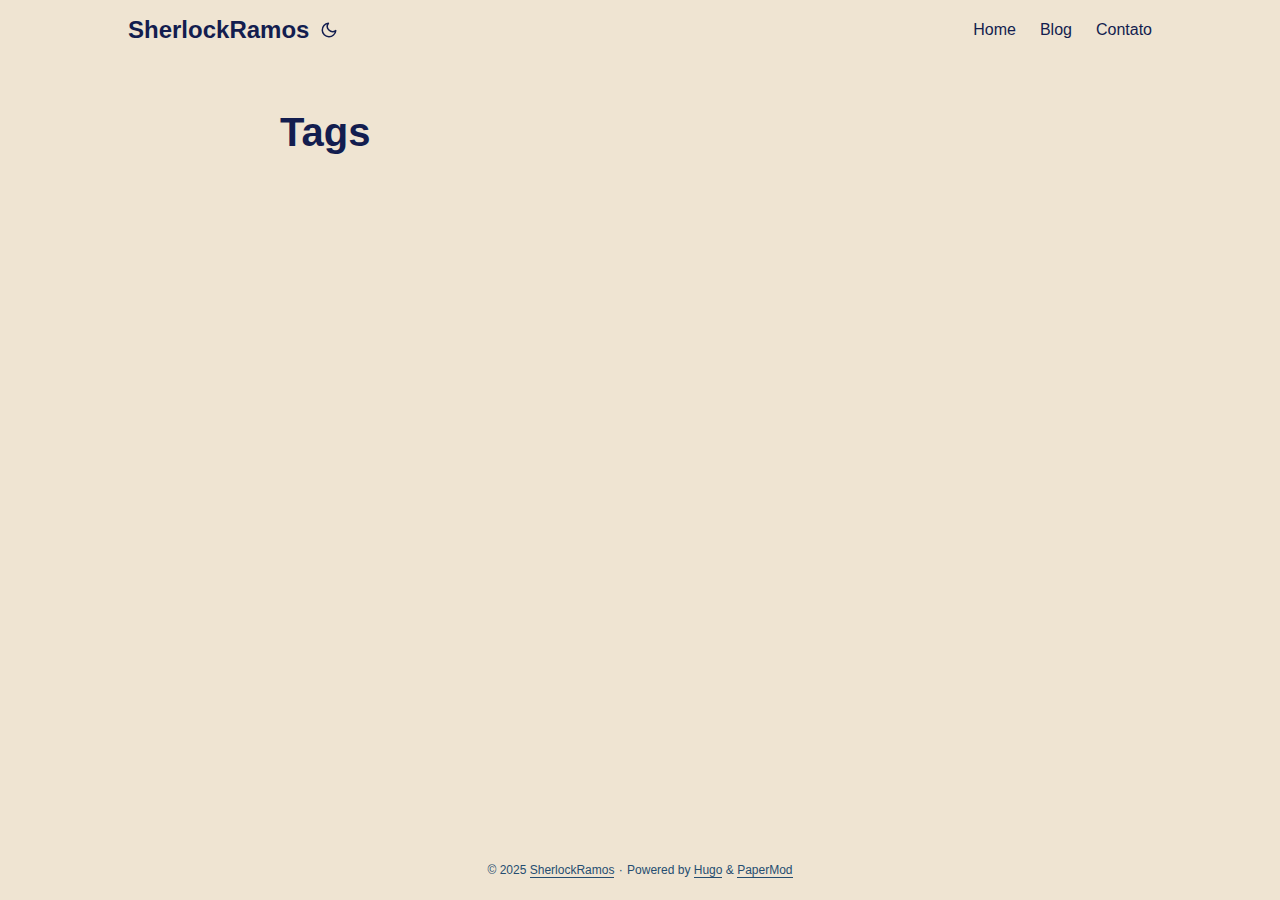
<file: tags/index.html>
<!DOCTYPE html>
<html lang="en" dir="auto">

<head><meta charset="utf-8">
<meta http-equiv="X-UA-Compatible" content="IE=edge">
<meta name="viewport" content="width=device-width, initial-scale=1, shrink-to-fit=no">
<meta name="robots" content="index, follow">
<title>Tags | SherlockRamos</title>
<meta name="keywords" content="">
<meta name="description" content="">
<meta name="author" content="">
<link rel="canonical" href="https://profgabrielramos-ai.github.io/tags/">
<link crossorigin="anonymous" href="/assets/css/stylesheet.306b0f47396a4f9a6218cf6eb0e85a203bb839d1999bcd101f901db62083d63e.css" integrity="sha256-MGsPRzlqT5piGM9usOhaIDu4OdGZm80QH5AdtiCD1j4=" rel="preload stylesheet" as="style">
<link rel="stylesheet" href="/assets/css/custom.css">
<link rel="icon" href="https://profgabrielramos-ai.github.io/favicon.ico">
<link rel="icon" type="image/png" sizes="16x16" href="https://profgabrielramos-ai.github.io/favicon-16x16.png">
<link rel="icon" type="image/png" sizes="32x32" href="https://profgabrielramos-ai.github.io/favicon-32x32.png">
<link rel="apple-touch-icon" href="https://profgabrielramos-ai.github.io/apple-touch-icon.png">
<link rel="mask-icon" href="https://profgabrielramos-ai.github.io/safari-pinned-tab.svg">
<meta name="theme-color" content="#2e2e33">
<meta name="msapplication-TileColor" content="#2e2e33">
<link rel="alternate" type="application/rss+xml" href="https://profgabrielramos-ai.github.io/tags/index.xml">
<link rel="alternate" hreflang="en" href="https://profgabrielramos-ai.github.io/tags/">
<noscript>
    <style>
        #theme-toggle,
        .top-link {
            display: none;
        }

    </style>
    <style>
        @media (prefers-color-scheme: dark) {
            :root {
                --theme: rgb(29, 30, 32);
                --entry: rgb(46, 46, 51);
                --primary: rgb(218, 218, 219);
                --secondary: rgb(155, 156, 157);
                --tertiary: rgb(65, 66, 68);
                --content: rgb(196, 196, 197);
                --code-block-bg: rgb(46, 46, 51);
                --code-bg: rgb(55, 56, 62);
                --border: rgb(51, 51, 51);
            }

            .list {
                background: var(--theme);
            }

            .list:not(.dark)::-webkit-scrollbar-track {
                background: 0 0;
            }

            .list:not(.dark)::-webkit-scrollbar-thumb {
                border-color: var(--theme);
            }
        }

    </style>
</noscript><meta property="og:url" content="https://profgabrielramos-ai.github.io/tags/">
  <meta property="og:site_name" content="SherlockRamos">
  <meta property="og:title" content="Tags">
  <meta property="og:locale" content="pt-br">
  <meta property="og:type" content="website">
<meta name="twitter:card" content="summary">
<meta name="twitter:title" content="Tags">
<meta name="twitter:description" content="">

</head>

<body class="list" id="top">
<script>
    if (localStorage.getItem("pref-theme") === "dark") {
        document.body.classList.add('dark');
    } else if (localStorage.getItem("pref-theme") === "light") {
        document.body.classList.remove('dark')
    } else if (window.matchMedia('(prefers-color-scheme: dark)').matches) {
        document.body.classList.add('dark');
    }

</script>
<a href="#main-content" class="skip-link">Skip to content</a>

<header class="header">
    <nav class="nav">
        <div class="logo">
            <a href="https://profgabrielramos-ai.github.io/" accesskey="h" title="SherlockRamos (Alt + H)">SherlockRamos</a>
            <div class="logo-switches">
                <button id="theme-toggle" accesskey="t" title="(Alt + T)" aria-label="Toggle theme">
                    <svg id="moon" xmlns="http://www.w3.org/2000/svg" width="24" height="18" viewBox="0 0 24 24"
                        fill="none" stroke="currentColor" stroke-width="2" stroke-linecap="round"
                        stroke-linejoin="round">
                        <path d="M21 12.79A9 9 0 1 1 11.21 3 7 7 0 0 0 21 12.79z"></path>
                    </svg>
                    <svg id="sun" xmlns="http://www.w3.org/2000/svg" width="24" height="18" viewBox="0 0 24 24"
                        fill="none" stroke="currentColor" stroke-width="2" stroke-linecap="round"
                        stroke-linejoin="round">
                        <circle cx="12" cy="12" r="5"></circle>
                        <line x1="12" y1="1" x2="12" y2="3"></line>
                        <line x1="12" y1="21" x2="12" y2="23"></line>
                        <line x1="4.22" y1="4.22" x2="5.64" y2="5.64"></line>
                        <line x1="18.36" y1="18.36" x2="19.78" y2="19.78"></line>
                        <line x1="1" y1="12" x2="3" y2="12"></line>
                        <line x1="21" y1="12" x2="23" y2="12"></line>
                        <line x1="4.22" y1="19.78" x2="5.64" y2="18.36"></line>
                        <line x1="18.36" y1="5.64" x2="19.78" y2="4.22"></line>
                    </svg>
                </button>
            </div>
        </div>
        <ul id="menu">
            <li>
                <a href="https://profgabrielramos-ai.github.io/" title="Home">
                    <span>Home</span>
                </a>
            </li>
            <li>
                <a href="https://profgabrielramos-ai.github.io/posts/" title="Blog">
                    <span>Blog</span>
                </a>
            </li>
            <li>
                <a href="https://profgabrielramos-ai.github.io/contato/" title="Contato">
                    <span>Contato</span>
                </a>
            </li>
        </ul>
    </nav>
</header>
<main id="main-content" class="main">
<header class="page-header">
    <h1>Tags</h1>
</header>

<ul class="terms-tags">
</ul>
    </main>
    
<footer class="footer">
        <span>&copy; 2025 <a href="https://profgabrielramos-ai.github.io/">SherlockRamos</a></span> · 

    <span>
        Powered by
        <a href="https://gohugo.io/" rel="noopener noreferrer" target="_blank">Hugo</a> &
        <a href="https://github.com/adityatelange/hugo-PaperMod/" rel="noopener" target="_blank">PaperMod</a>
    </span>
</footer>
<a href="#top" aria-label="go to top" title="Go to Top (Alt + G)" class="top-link" id="top-link" accesskey="g">
    <svg xmlns="http://www.w3.org/2000/svg" viewBox="0 0 12 6" fill="currentColor">
        <path d="M12 6H0l6-6z" />
    </svg>
</a>

<script>
    let menu = document.getElementById('menu')
    if (menu) {
        menu.scrollLeft = localStorage.getItem("menu-scroll-position");
        menu.onscroll = function () {
            localStorage.setItem("menu-scroll-position", menu.scrollLeft);
        }
    }

    document.querySelectorAll('a[href^="#"]').forEach(anchor => {
        anchor.addEventListener("click", function (e) {
            e.preventDefault();
            var id = this.getAttribute("href").substr(1);
            if (!window.matchMedia('(prefers-reduced-motion: reduce)').matches) {
                document.querySelector(`[id='${decodeURIComponent(id)}']`).scrollIntoView({
                    behavior: "smooth"
                });
            } else {
                document.querySelector(`[id='${decodeURIComponent(id)}']`).scrollIntoView();
            }
            if (id === "top") {
                history.replaceState(null, null, " ");
            } else {
                history.pushState(null, null, `#${id}`);
            }
        });
    });

</script>
<script>
    var mybutton = document.getElementById("top-link");
    window.onscroll = function () {
        if (document.body.scrollTop > 800 || document.documentElement.scrollTop > 800) {
            mybutton.style.visibility = "visible";
            mybutton.style.opacity = "1";
        } else {
            mybutton.style.visibility = "hidden";
            mybutton.style.opacity = "0";
        }
    };

</script>
<script>
    document.getElementById("theme-toggle").addEventListener("click", () => {
        if (document.body.className.includes("dark")) {
            document.body.classList.remove('dark');
            localStorage.setItem("pref-theme", 'light');
        } else {
            document.body.classList.add('dark');
            localStorage.setItem("pref-theme", 'dark');
        }
    })

</script>
</body>

</html>
</file>
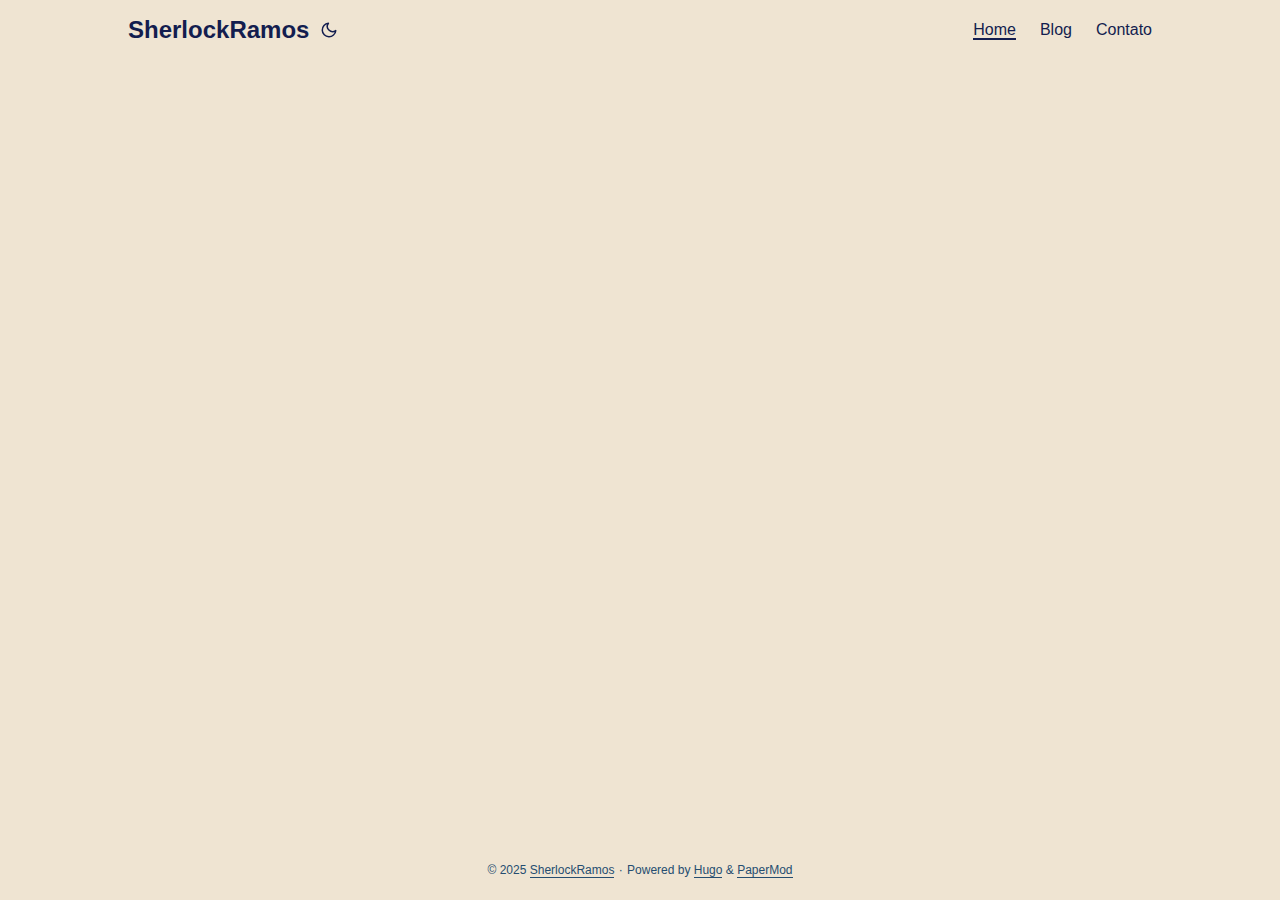
<file: page/1/index.html>
<!DOCTYPE html>
<html lang="pt-br">
  <head>
    <title>https://profgabrielramos-ai.github.io/</title>
    <link rel="canonical" href="https://profgabrielramos-ai.github.io/">
    <meta name="robots" content="noindex">
    <meta charset="utf-8">
    <meta http-equiv="refresh" content="0; url=https://profgabrielramos-ai.github.io/">
  </head>
</html>
</file>
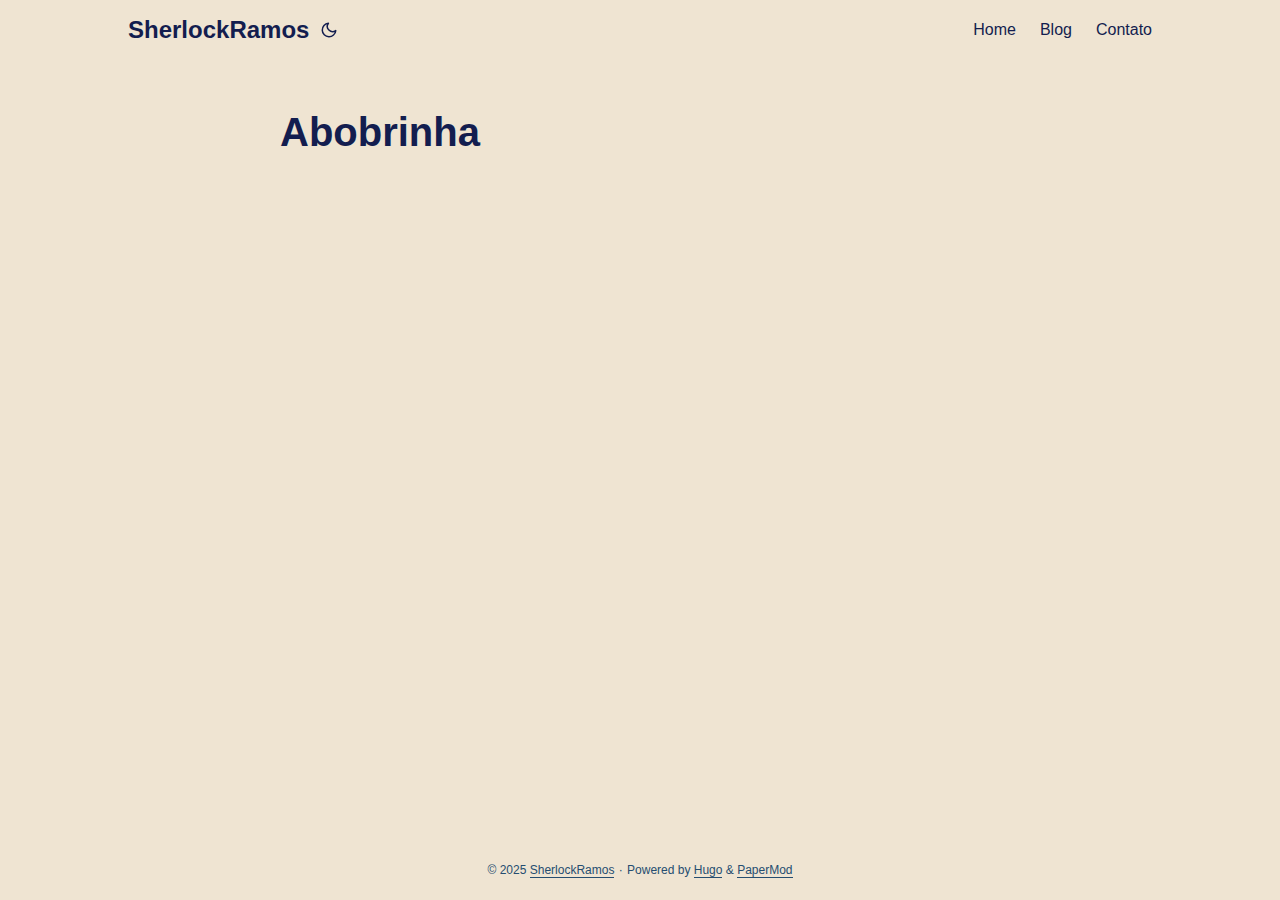
<file: posts/abobrinha/index.html>
<!DOCTYPE html>
<html lang="en" dir="auto">

<head><meta charset="utf-8">
<meta http-equiv="X-UA-Compatible" content="IE=edge">
<meta name="viewport" content="width=device-width, initial-scale=1, shrink-to-fit=no">
<meta name="robots" content="index, follow">
<title>Abobrinha | SherlockRamos</title>
<meta name="keywords" content="">
<meta name="description" content="Abobrinha - SherlockRamos">
<meta name="author" content="">
<link rel="canonical" href="https://profgabrielramos-ai.github.io/posts/abobrinha/">
<link crossorigin="anonymous" href="/assets/css/stylesheet.306b0f47396a4f9a6218cf6eb0e85a203bb839d1999bcd101f901db62083d63e.css" integrity="sha256-MGsPRzlqT5piGM9usOhaIDu4OdGZm80QH5AdtiCD1j4=" rel="preload stylesheet" as="style">
<link rel="stylesheet" href="/assets/css/acessibilidade.css">
<link rel="icon" href="https://profgabrielramos-ai.github.io/favicon.ico">
<link rel="icon" type="image/png" sizes="16x16" href="https://profgabrielramos-ai.github.io/favicon-16x16.png">
<link rel="icon" type="image/png" sizes="32x32" href="https://profgabrielramos-ai.github.io/favicon-32x32.png">
<link rel="apple-touch-icon" href="https://profgabrielramos-ai.github.io/apple-touch-icon.png">
<link rel="mask-icon" href="https://profgabrielramos-ai.github.io/safari-pinned-tab.svg">
<meta name="theme-color" content="#2e2e33">
<meta name="msapplication-TileColor" content="#2e2e33">
<link rel="alternate" type="application/rss+xml" href="https://profgabrielramos-ai.github.io/posts/abobrinha/index.xml">
<link rel="alternate" hreflang="en" href="https://profgabrielramos-ai.github.io/posts/abobrinha/">
<noscript>
    <style>
        #theme-toggle,
        .top-link {
            display: none;
        }

    </style>
    <style>
        @media (prefers-color-scheme: dark) {
            :root {
                --theme: rgb(29, 30, 32);
                --entry: rgb(46, 46, 51);
                --primary: rgb(218, 218, 219);
                --secondary: rgb(155, 156, 157);
                --tertiary: rgb(65, 66, 68);
                --content: rgb(196, 196, 197);
                --code-block-bg: rgb(46, 46, 51);
                --code-bg: rgb(55, 56, 62);
                --border: rgb(51, 51, 51);
            }

            .list {
                background: var(--theme);
            }

            .list:not(.dark)::-webkit-scrollbar-track {
                background: 0 0;
            }

            .list:not(.dark)::-webkit-scrollbar-thumb {
                border-color: var(--theme);
            }
        }

    </style>
</noscript><meta property="og:url" content="https://profgabrielramos-ai.github.io/posts/abobrinha/">
  <meta property="og:site_name" content="SherlockRamos">
  <meta property="og:title" content="Abobrinha">
  <meta property="og:locale" content="pt-br">
  <meta property="og:type" content="website">
<meta name="twitter:card" content="summary">
<meta name="twitter:title" content="Abobrinha">
<meta name="twitter:description" content="">


<script type="application/ld+json">
{
  "@context": "https://schema.org",
  "@type": "BreadcrumbList",
  "itemListElement": [
    {
      "@type": "ListItem",
      "position":  1 ,
      "name": "Posts",
      "item": "https://profgabrielramos-ai.github.io/posts/"
    }, 
    {
      "@type": "ListItem",
      "position":  2 ,
      "name": "Abobrinha",
      "item": "https://profgabrielramos-ai.github.io/posts/abobrinha/"
    }
  ]
}
</script>
</head>

<body class="list" id="top">
<!-- Link para pular direto ao conteudo principal -->
<a href="#main-content" class="link-pular-conteudo">Pular para o conteúdo</a>
<script>
    if (localStorage.getItem("pref-theme") === "dark") {
        document.body.classList.add('dark');
    } else if (localStorage.getItem("pref-theme") === "light") {
        document.body.classList.remove('dark')
    } else if (window.matchMedia('(prefers-color-scheme: dark)').matches) {
        document.body.classList.add('dark');
    }

</script>

<header class="header">
    <nav class="nav">
        <div class="logo">
            <a href="https://profgabrielramos-ai.github.io/" accesskey="h" title="SherlockRamos (Alt + H)">SherlockRamos</a>
            <div class="logo-switches">
                <button id="theme-toggle" accesskey="t" title="(Alt + T)" aria-label="Toggle theme">
                    <svg id="moon" xmlns="http://www.w3.org/2000/svg" width="24" height="18" viewBox="0 0 24 24"
                        fill="none" stroke="currentColor" stroke-width="2" stroke-linecap="round"
                        stroke-linejoin="round">
                        <path d="M21 12.79A9 9 0 1 1 11.21 3 7 7 0 0 0 21 12.79z"></path>
                    </svg>
                    <svg id="sun" xmlns="http://www.w3.org/2000/svg" width="24" height="18" viewBox="0 0 24 24"
                        fill="none" stroke="currentColor" stroke-width="2" stroke-linecap="round"
                        stroke-linejoin="round">
                        <circle cx="12" cy="12" r="5"></circle>
                        <line x1="12" y1="1" x2="12" y2="3"></line>
                        <line x1="12" y1="21" x2="12" y2="23"></line>
                        <line x1="4.22" y1="4.22" x2="5.64" y2="5.64"></line>
                        <line x1="18.36" y1="18.36" x2="19.78" y2="19.78"></line>
                        <line x1="1" y1="12" x2="3" y2="12"></line>
                        <line x1="21" y1="12" x2="23" y2="12"></line>
                        <line x1="4.22" y1="19.78" x2="5.64" y2="18.36"></line>
                        <line x1="18.36" y1="5.64" x2="19.78" y2="4.22"></line>
                    </svg>
                </button>
            </div>
        </div>
        <ul id="menu">
            <li>
                <a href="https://profgabrielramos-ai.github.io/" title="Home">
                    <span>Home</span>
                </a>
            </li>
            <li>
                <a href="https://profgabrielramos-ai.github.io/posts/" title="Blog">
                    <span>Blog</span>
                </a>
            </li>
            <li>
                <a href="https://profgabrielramos-ai.github.io/contato/" title="Contato">
                    <span>Contato</span>
                </a>
            </li>
        </ul>
    </nav>
</header>
<main id="main-content" class="main"> 
<header class="page-header">
  <h1>
    Abobrinha
  </h1>
</header>
    </main>
    
<footer class="footer">
        <span>&copy; 2025 <a href="https://profgabrielramos-ai.github.io/">SherlockRamos</a></span> · 

    <span>
        Powered by
        <a href="https://gohugo.io/" rel="noopener noreferrer" target="_blank">Hugo</a> &
        <a href="https://github.com/adityatelange/hugo-PaperMod/" rel="noopener" target="_blank">PaperMod</a>
    </span>
</footer>
<a href="#top" aria-label="go to top" title="Go to Top (Alt + G)" class="top-link" id="top-link" accesskey="g">
    <svg xmlns="http://www.w3.org/2000/svg" viewBox="0 0 12 6" fill="currentColor">
        <path d="M12 6H0l6-6z" />
    </svg>
</a>

<script>
    let menu = document.getElementById('menu')
    if (menu) {
        menu.scrollLeft = localStorage.getItem("menu-scroll-position");
        menu.onscroll = function () {
            localStorage.setItem("menu-scroll-position", menu.scrollLeft);
        }
    }

    document.querySelectorAll('a[href^="#"]').forEach(anchor => {
        anchor.addEventListener("click", function (e) {
            e.preventDefault();
            var id = this.getAttribute("href").substr(1);
            if (!window.matchMedia('(prefers-reduced-motion: reduce)').matches) {
                document.querySelector(`[id='${decodeURIComponent(id)}']`).scrollIntoView({
                    behavior: "smooth"
                });
            } else {
                document.querySelector(`[id='${decodeURIComponent(id)}']`).scrollIntoView();
            }
            if (id === "top") {
                history.replaceState(null, null, " ");
            } else {
                history.pushState(null, null, `#${id}`);
            }
        });
    });

</script>
<script>
    var mybutton = document.getElementById("top-link");
    window.onscroll = function () {
        if (document.body.scrollTop > 800 || document.documentElement.scrollTop > 800) {
            mybutton.style.visibility = "visible";
            mybutton.style.opacity = "1";
        } else {
            mybutton.style.visibility = "hidden";
            mybutton.style.opacity = "0";
        }
    };

</script>
<script>
    document.getElementById("theme-toggle").addEventListener("click", () => {
        if (document.body.className.includes("dark")) {
            document.body.classList.remove('dark');
            localStorage.setItem("pref-theme", 'light');
        } else {
            document.body.classList.add('dark');
            localStorage.setItem("pref-theme", 'dark');
        }
    })

</script>
</body>

</html>
</file>
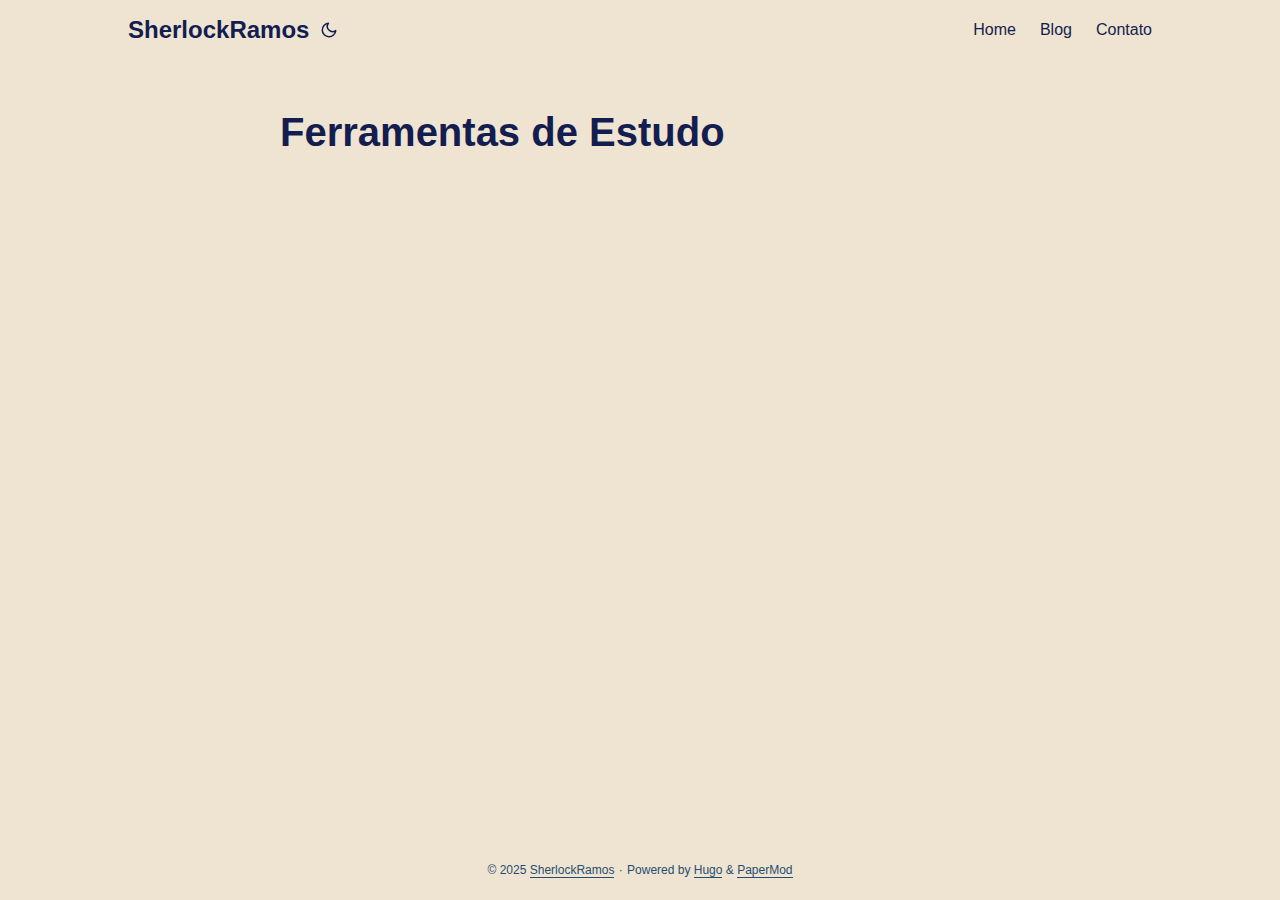
<file: posts/ferramentas-de-estudo/index.html>
<!DOCTYPE html>
<html lang="en" dir="auto">

<head><meta charset="utf-8">
<meta http-equiv="X-UA-Compatible" content="IE=edge">
<meta name="viewport" content="width=device-width, initial-scale=1, shrink-to-fit=no">
<meta name="robots" content="index, follow">
<title>Ferramentas de Estudo | SherlockRamos</title>
<meta name="keywords" content="">
<meta name="description" content="Ferramentas de Estudo - SherlockRamos">
<meta name="author" content="">
<link rel="canonical" href="https://profgabrielramos-ai.github.io/posts/ferramentas-de-estudo/">
<link crossorigin="anonymous" href="/assets/css/stylesheet.306b0f47396a4f9a6218cf6eb0e85a203bb839d1999bcd101f901db62083d63e.css" integrity="sha256-MGsPRzlqT5piGM9usOhaIDu4OdGZm80QH5AdtiCD1j4=" rel="preload stylesheet" as="style">
<link rel="stylesheet" href="/assets/css/acessibilidade.css">
<link rel="icon" href="https://profgabrielramos-ai.github.io/favicon.ico">
<link rel="icon" type="image/png" sizes="16x16" href="https://profgabrielramos-ai.github.io/favicon-16x16.png">
<link rel="icon" type="image/png" sizes="32x32" href="https://profgabrielramos-ai.github.io/favicon-32x32.png">
<link rel="apple-touch-icon" href="https://profgabrielramos-ai.github.io/apple-touch-icon.png">
<link rel="mask-icon" href="https://profgabrielramos-ai.github.io/safari-pinned-tab.svg">
<meta name="theme-color" content="#2e2e33">
<meta name="msapplication-TileColor" content="#2e2e33">
<link rel="alternate" type="application/rss+xml" href="https://profgabrielramos-ai.github.io/posts/ferramentas-de-estudo/index.xml">
<link rel="alternate" hreflang="en" href="https://profgabrielramos-ai.github.io/posts/ferramentas-de-estudo/">
<noscript>
    <style>
        #theme-toggle,
        .top-link {
            display: none;
        }

    </style>
    <style>
        @media (prefers-color-scheme: dark) {
            :root {
                --theme: rgb(29, 30, 32);
                --entry: rgb(46, 46, 51);
                --primary: rgb(218, 218, 219);
                --secondary: rgb(155, 156, 157);
                --tertiary: rgb(65, 66, 68);
                --content: rgb(196, 196, 197);
                --code-block-bg: rgb(46, 46, 51);
                --code-bg: rgb(55, 56, 62);
                --border: rgb(51, 51, 51);
            }

            .list {
                background: var(--theme);
            }

            .list:not(.dark)::-webkit-scrollbar-track {
                background: 0 0;
            }

            .list:not(.dark)::-webkit-scrollbar-thumb {
                border-color: var(--theme);
            }
        }

    </style>
</noscript><meta property="og:url" content="https://profgabrielramos-ai.github.io/posts/ferramentas-de-estudo/">
  <meta property="og:site_name" content="SherlockRamos">
  <meta property="og:title" content="Ferramentas de Estudo">
  <meta property="og:locale" content="pt-br">
  <meta property="og:type" content="website">
<meta name="twitter:card" content="summary">
<meta name="twitter:title" content="Ferramentas de Estudo">
<meta name="twitter:description" content="">


<script type="application/ld+json">
{
  "@context": "https://schema.org",
  "@type": "BreadcrumbList",
  "itemListElement": [
    {
      "@type": "ListItem",
      "position":  1 ,
      "name": "Posts",
      "item": "https://profgabrielramos-ai.github.io/posts/"
    }, 
    {
      "@type": "ListItem",
      "position":  2 ,
      "name": "Ferramentas de Estudo",
      "item": "https://profgabrielramos-ai.github.io/posts/ferramentas-de-estudo/"
    }
  ]
}
</script>
</head>

<body class="list" id="top">
<!-- Link para pular direto ao conteudo principal -->
<a href="#main-content" class="link-pular-conteudo">Pular para o conteúdo</a>
<script>
    if (localStorage.getItem("pref-theme") === "dark") {
        document.body.classList.add('dark');
    } else if (localStorage.getItem("pref-theme") === "light") {
        document.body.classList.remove('dark')
    } else if (window.matchMedia('(prefers-color-scheme: dark)').matches) {
        document.body.classList.add('dark');
    }

</script>

<header class="header">
    <nav class="nav">
        <div class="logo">
            <a href="https://profgabrielramos-ai.github.io/" accesskey="h" title="SherlockRamos (Alt + H)">SherlockRamos</a>
            <div class="logo-switches">
                <button id="theme-toggle" accesskey="t" title="(Alt + T)" aria-label="Toggle theme">
                    <svg id="moon" xmlns="http://www.w3.org/2000/svg" width="24" height="18" viewBox="0 0 24 24"
                        fill="none" stroke="currentColor" stroke-width="2" stroke-linecap="round"
                        stroke-linejoin="round">
                        <path d="M21 12.79A9 9 0 1 1 11.21 3 7 7 0 0 0 21 12.79z"></path>
                    </svg>
                    <svg id="sun" xmlns="http://www.w3.org/2000/svg" width="24" height="18" viewBox="0 0 24 24"
                        fill="none" stroke="currentColor" stroke-width="2" stroke-linecap="round"
                        stroke-linejoin="round">
                        <circle cx="12" cy="12" r="5"></circle>
                        <line x1="12" y1="1" x2="12" y2="3"></line>
                        <line x1="12" y1="21" x2="12" y2="23"></line>
                        <line x1="4.22" y1="4.22" x2="5.64" y2="5.64"></line>
                        <line x1="18.36" y1="18.36" x2="19.78" y2="19.78"></line>
                        <line x1="1" y1="12" x2="3" y2="12"></line>
                        <line x1="21" y1="12" x2="23" y2="12"></line>
                        <line x1="4.22" y1="19.78" x2="5.64" y2="18.36"></line>
                        <line x1="18.36" y1="5.64" x2="19.78" y2="4.22"></line>
                    </svg>
                </button>
            </div>
        </div>
        <ul id="menu">
            <li>
                <a href="https://profgabrielramos-ai.github.io/" title="Home">
                    <span>Home</span>
                </a>
            </li>
            <li>
                <a href="https://profgabrielramos-ai.github.io/posts/" title="Blog">
                    <span>Blog</span>
                </a>
            </li>
            <li>
                <a href="https://profgabrielramos-ai.github.io/contato/" title="Contato">
                    <span>Contato</span>
                </a>
            </li>
        </ul>
    </nav>
</header>
<main id="main-content" class="main"> 
<header class="page-header">
  <h1>
    Ferramentas de Estudo
  </h1>
</header>
    </main>
    
<footer class="footer">
        <span>&copy; 2025 <a href="https://profgabrielramos-ai.github.io/">SherlockRamos</a></span> · 

    <span>
        Powered by
        <a href="https://gohugo.io/" rel="noopener noreferrer" target="_blank">Hugo</a> &
        <a href="https://github.com/adityatelange/hugo-PaperMod/" rel="noopener" target="_blank">PaperMod</a>
    </span>
</footer>
<a href="#top" aria-label="go to top" title="Go to Top (Alt + G)" class="top-link" id="top-link" accesskey="g">
    <svg xmlns="http://www.w3.org/2000/svg" viewBox="0 0 12 6" fill="currentColor">
        <path d="M12 6H0l6-6z" />
    </svg>
</a>

<script>
    let menu = document.getElementById('menu')
    if (menu) {
        menu.scrollLeft = localStorage.getItem("menu-scroll-position");
        menu.onscroll = function () {
            localStorage.setItem("menu-scroll-position", menu.scrollLeft);
        }
    }

    document.querySelectorAll('a[href^="#"]').forEach(anchor => {
        anchor.addEventListener("click", function (e) {
            e.preventDefault();
            var id = this.getAttribute("href").substr(1);
            if (!window.matchMedia('(prefers-reduced-motion: reduce)').matches) {
                document.querySelector(`[id='${decodeURIComponent(id)}']`).scrollIntoView({
                    behavior: "smooth"
                });
            } else {
                document.querySelector(`[id='${decodeURIComponent(id)}']`).scrollIntoView();
            }
            if (id === "top") {
                history.replaceState(null, null, " ");
            } else {
                history.pushState(null, null, `#${id}`);
            }
        });
    });

</script>
<script>
    var mybutton = document.getElementById("top-link");
    window.onscroll = function () {
        if (document.body.scrollTop > 800 || document.documentElement.scrollTop > 800) {
            mybutton.style.visibility = "visible";
            mybutton.style.opacity = "1";
        } else {
            mybutton.style.visibility = "hidden";
            mybutton.style.opacity = "0";
        }
    };

</script>
<script>
    document.getElementById("theme-toggle").addEventListener("click", () => {
        if (document.body.className.includes("dark")) {
            document.body.classList.remove('dark');
            localStorage.setItem("pref-theme", 'light');
        } else {
            document.body.classList.add('dark');
            localStorage.setItem("pref-theme", 'dark');
        }
    })

</script>
</body>

</html>
</file>
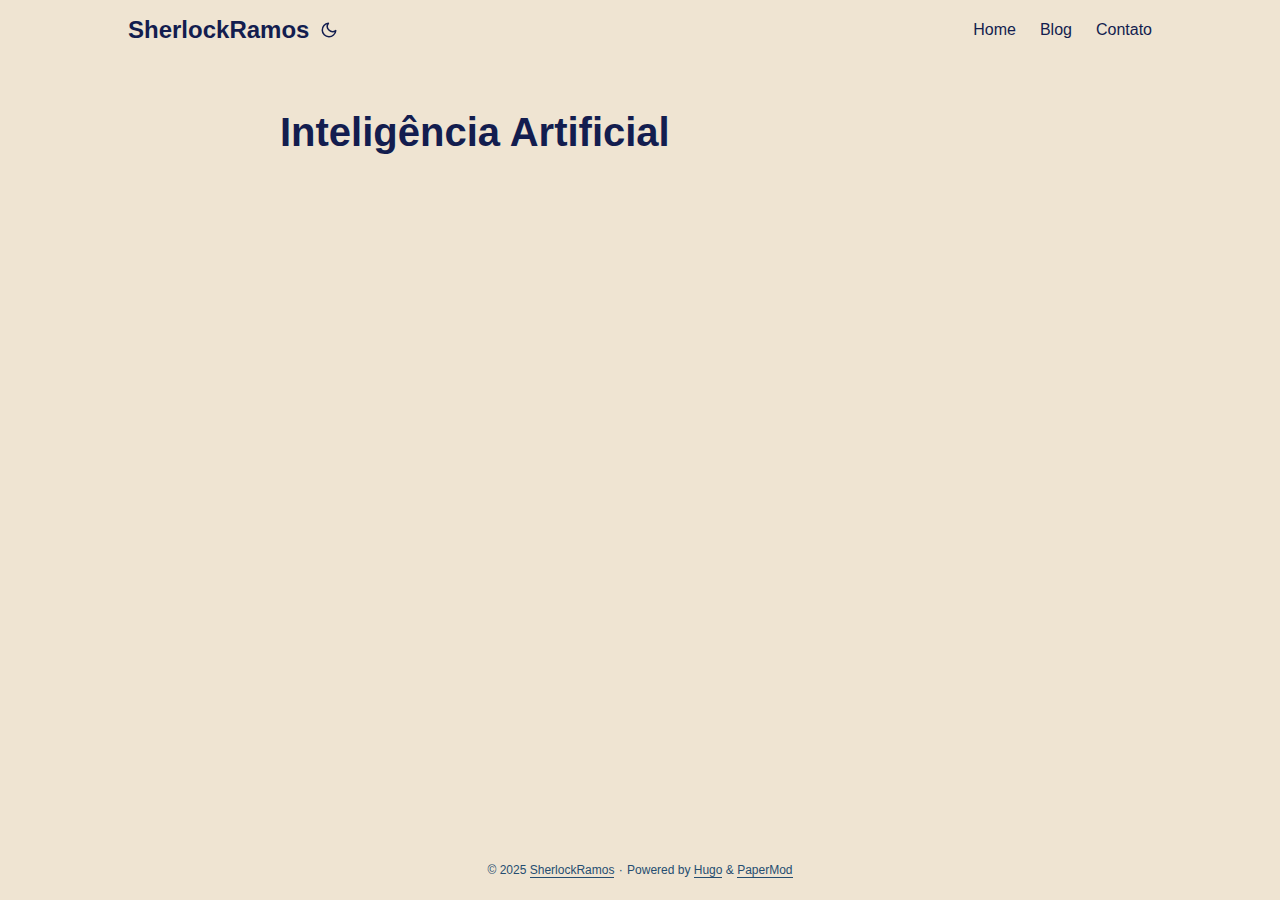
<file: posts/inteligencia-artificial/index.html>
<!DOCTYPE html>
<html lang="en" dir="auto">

<head><meta charset="utf-8">
<meta http-equiv="X-UA-Compatible" content="IE=edge">
<meta name="viewport" content="width=device-width, initial-scale=1, shrink-to-fit=no">
<meta name="robots" content="index, follow">
<title>Inteligência Artificial | SherlockRamos</title>
<meta name="keywords" content="">
<meta name="description" content="Inteligência Artificial - SherlockRamos">
<meta name="author" content="">
<link rel="canonical" href="https://profgabrielramos-ai.github.io/posts/inteligencia-artificial/">
<link crossorigin="anonymous" href="/assets/css/stylesheet.306b0f47396a4f9a6218cf6eb0e85a203bb839d1999bcd101f901db62083d63e.css" integrity="sha256-MGsPRzlqT5piGM9usOhaIDu4OdGZm80QH5AdtiCD1j4=" rel="preload stylesheet" as="style">
<link rel="stylesheet" href="/assets/css/acessibilidade.css">
<link rel="icon" href="https://profgabrielramos-ai.github.io/favicon.ico">
<link rel="icon" type="image/png" sizes="16x16" href="https://profgabrielramos-ai.github.io/favicon-16x16.png">
<link rel="icon" type="image/png" sizes="32x32" href="https://profgabrielramos-ai.github.io/favicon-32x32.png">
<link rel="apple-touch-icon" href="https://profgabrielramos-ai.github.io/apple-touch-icon.png">
<link rel="mask-icon" href="https://profgabrielramos-ai.github.io/safari-pinned-tab.svg">
<meta name="theme-color" content="#2e2e33">
<meta name="msapplication-TileColor" content="#2e2e33">
<link rel="alternate" type="application/rss+xml" href="https://profgabrielramos-ai.github.io/posts/inteligencia-artificial/index.xml">
<link rel="alternate" hreflang="en" href="https://profgabrielramos-ai.github.io/posts/inteligencia-artificial/">
<noscript>
    <style>
        #theme-toggle,
        .top-link {
            display: none;
        }

    </style>
    <style>
        @media (prefers-color-scheme: dark) {
            :root {
                --theme: rgb(29, 30, 32);
                --entry: rgb(46, 46, 51);
                --primary: rgb(218, 218, 219);
                --secondary: rgb(155, 156, 157);
                --tertiary: rgb(65, 66, 68);
                --content: rgb(196, 196, 197);
                --code-block-bg: rgb(46, 46, 51);
                --code-bg: rgb(55, 56, 62);
                --border: rgb(51, 51, 51);
            }

            .list {
                background: var(--theme);
            }

            .list:not(.dark)::-webkit-scrollbar-track {
                background: 0 0;
            }

            .list:not(.dark)::-webkit-scrollbar-thumb {
                border-color: var(--theme);
            }
        }

    </style>
</noscript><meta property="og:url" content="https://profgabrielramos-ai.github.io/posts/inteligencia-artificial/">
  <meta property="og:site_name" content="SherlockRamos">
  <meta property="og:title" content="Inteligência Artificial">
  <meta property="og:locale" content="pt-br">
  <meta property="og:type" content="website">
<meta name="twitter:card" content="summary">
<meta name="twitter:title" content="Inteligência Artificial">
<meta name="twitter:description" content="">


<script type="application/ld+json">
{
  "@context": "https://schema.org",
  "@type": "BreadcrumbList",
  "itemListElement": [
    {
      "@type": "ListItem",
      "position":  1 ,
      "name": "Posts",
      "item": "https://profgabrielramos-ai.github.io/posts/"
    }, 
    {
      "@type": "ListItem",
      "position":  2 ,
      "name": "Inteligência Artificial",
      "item": "https://profgabrielramos-ai.github.io/posts/inteligencia-artificial/"
    }
  ]
}
</script>
</head>

<body class="list" id="top">
<!-- Link para pular direto ao conteudo principal -->
<a href="#main-content" class="link-pular-conteudo">Pular para o conteúdo</a>
<script>
    if (localStorage.getItem("pref-theme") === "dark") {
        document.body.classList.add('dark');
    } else if (localStorage.getItem("pref-theme") === "light") {
        document.body.classList.remove('dark')
    } else if (window.matchMedia('(prefers-color-scheme: dark)').matches) {
        document.body.classList.add('dark');
    }

</script>

<header class="header">
    <nav class="nav">
        <div class="logo">
            <a href="https://profgabrielramos-ai.github.io/" accesskey="h" title="SherlockRamos (Alt + H)">SherlockRamos</a>
            <div class="logo-switches">
                <button id="theme-toggle" accesskey="t" title="(Alt + T)" aria-label="Toggle theme">
                    <svg id="moon" xmlns="http://www.w3.org/2000/svg" width="24" height="18" viewBox="0 0 24 24"
                        fill="none" stroke="currentColor" stroke-width="2" stroke-linecap="round"
                        stroke-linejoin="round">
                        <path d="M21 12.79A9 9 0 1 1 11.21 3 7 7 0 0 0 21 12.79z"></path>
                    </svg>
                    <svg id="sun" xmlns="http://www.w3.org/2000/svg" width="24" height="18" viewBox="0 0 24 24"
                        fill="none" stroke="currentColor" stroke-width="2" stroke-linecap="round"
                        stroke-linejoin="round">
                        <circle cx="12" cy="12" r="5"></circle>
                        <line x1="12" y1="1" x2="12" y2="3"></line>
                        <line x1="12" y1="21" x2="12" y2="23"></line>
                        <line x1="4.22" y1="4.22" x2="5.64" y2="5.64"></line>
                        <line x1="18.36" y1="18.36" x2="19.78" y2="19.78"></line>
                        <line x1="1" y1="12" x2="3" y2="12"></line>
                        <line x1="21" y1="12" x2="23" y2="12"></line>
                        <line x1="4.22" y1="19.78" x2="5.64" y2="18.36"></line>
                        <line x1="18.36" y1="5.64" x2="19.78" y2="4.22"></line>
                    </svg>
                </button>
            </div>
        </div>
        <ul id="menu">
            <li>
                <a href="https://profgabrielramos-ai.github.io/" title="Home">
                    <span>Home</span>
                </a>
            </li>
            <li>
                <a href="https://profgabrielramos-ai.github.io/posts/" title="Blog">
                    <span>Blog</span>
                </a>
            </li>
            <li>
                <a href="https://profgabrielramos-ai.github.io/contato/" title="Contato">
                    <span>Contato</span>
                </a>
            </li>
        </ul>
    </nav>
</header>
<main id="main-content" class="main"> 
<header class="page-header">
  <h1>
    Inteligência Artificial
  </h1>
</header>
    </main>
    
<footer class="footer">
        <span>&copy; 2025 <a href="https://profgabrielramos-ai.github.io/">SherlockRamos</a></span> · 

    <span>
        Powered by
        <a href="https://gohugo.io/" rel="noopener noreferrer" target="_blank">Hugo</a> &
        <a href="https://github.com/adityatelange/hugo-PaperMod/" rel="noopener" target="_blank">PaperMod</a>
    </span>
</footer>
<a href="#top" aria-label="go to top" title="Go to Top (Alt + G)" class="top-link" id="top-link" accesskey="g">
    <svg xmlns="http://www.w3.org/2000/svg" viewBox="0 0 12 6" fill="currentColor">
        <path d="M12 6H0l6-6z" />
    </svg>
</a>

<script>
    let menu = document.getElementById('menu')
    if (menu) {
        menu.scrollLeft = localStorage.getItem("menu-scroll-position");
        menu.onscroll = function () {
            localStorage.setItem("menu-scroll-position", menu.scrollLeft);
        }
    }

    document.querySelectorAll('a[href^="#"]').forEach(anchor => {
        anchor.addEventListener("click", function (e) {
            e.preventDefault();
            var id = this.getAttribute("href").substr(1);
            if (!window.matchMedia('(prefers-reduced-motion: reduce)').matches) {
                document.querySelector(`[id='${decodeURIComponent(id)}']`).scrollIntoView({
                    behavior: "smooth"
                });
            } else {
                document.querySelector(`[id='${decodeURIComponent(id)}']`).scrollIntoView();
            }
            if (id === "top") {
                history.replaceState(null, null, " ");
            } else {
                history.pushState(null, null, `#${id}`);
            }
        });
    });

</script>
<script>
    var mybutton = document.getElementById("top-link");
    window.onscroll = function () {
        if (document.body.scrollTop > 800 || document.documentElement.scrollTop > 800) {
            mybutton.style.visibility = "visible";
            mybutton.style.opacity = "1";
        } else {
            mybutton.style.visibility = "hidden";
            mybutton.style.opacity = "0";
        }
    };

</script>
<script>
    document.getElementById("theme-toggle").addEventListener("click", () => {
        if (document.body.className.includes("dark")) {
            document.body.classList.remove('dark');
            localStorage.setItem("pref-theme", 'light');
        } else {
            document.body.classList.add('dark');
            localStorage.setItem("pref-theme", 'dark');
        }
    })

</script>
</body>

</html>
</file>
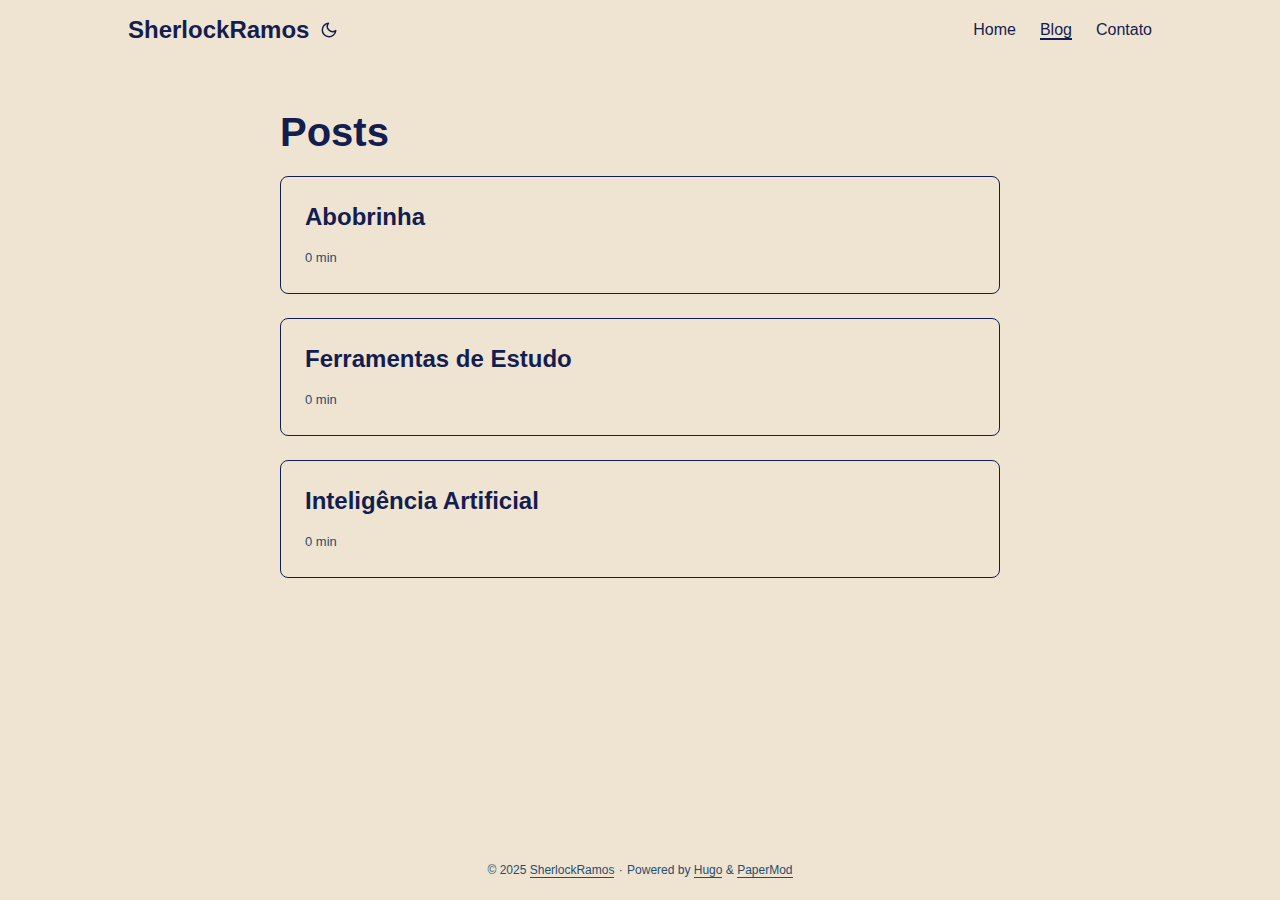
<file: posts/page/1/index.html>
<!DOCTYPE html>
<html lang="pt-br">
  <head>
    <title>https://profgabrielramos-ai.github.io/posts/</title>
    <link rel="canonical" href="https://profgabrielramos-ai.github.io/posts/">
    <meta name="robots" content="noindex">
    <meta charset="utf-8">
    <meta http-equiv="refresh" content="0; url=https://profgabrielramos-ai.github.io/posts/">
  </head>
</html>
</file>
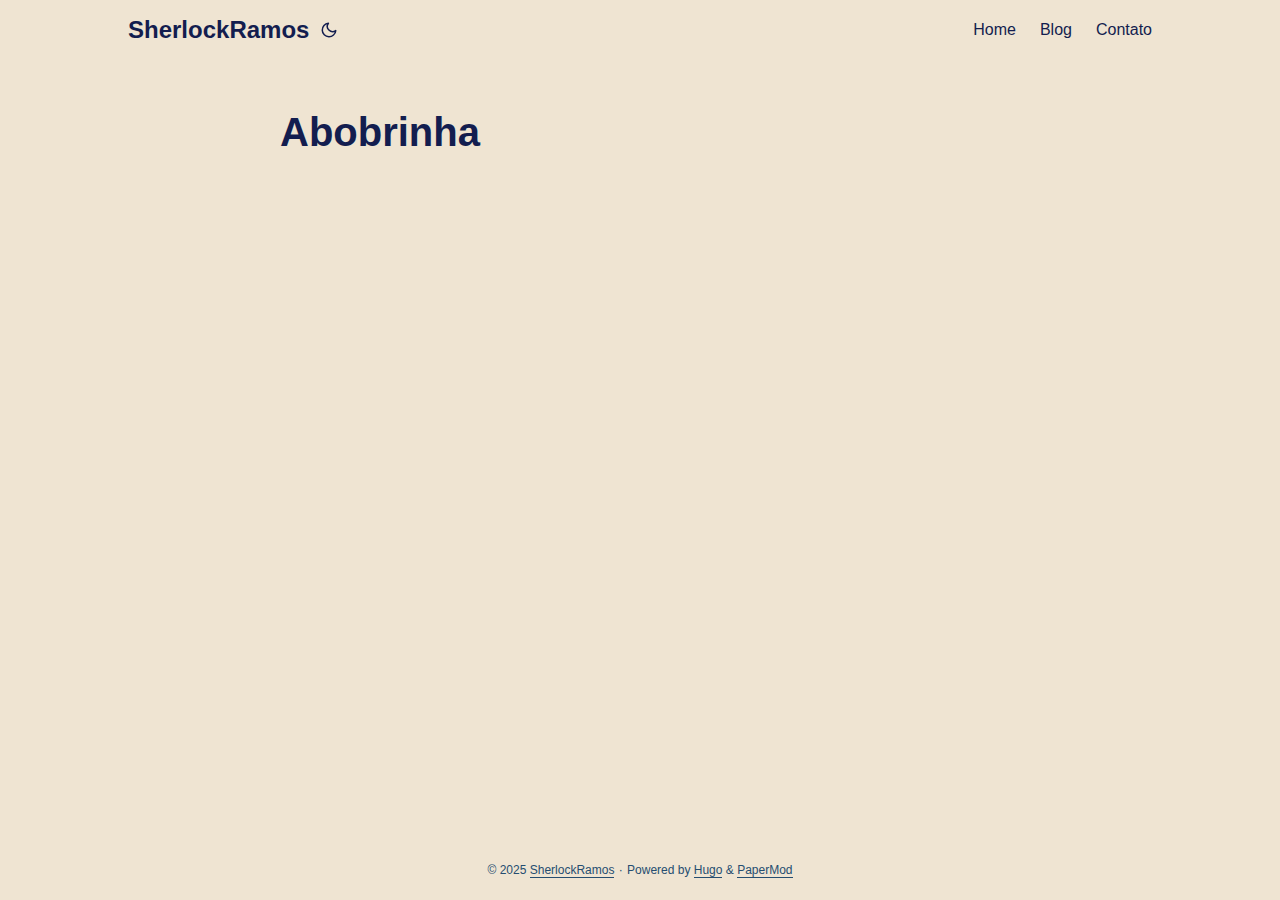
<file: posts/abobrinha/page/1/index.html>
<!DOCTYPE html>
<html lang="pt-br">
  <head>
    <title>https://profgabrielramos-ai.github.io/posts/abobrinha/</title>
    <link rel="canonical" href="https://profgabrielramos-ai.github.io/posts/abobrinha/">
    <meta name="robots" content="noindex">
    <meta charset="utf-8">
    <meta http-equiv="refresh" content="0; url=https://profgabrielramos-ai.github.io/posts/abobrinha/">
  </head>
</html>
</file>
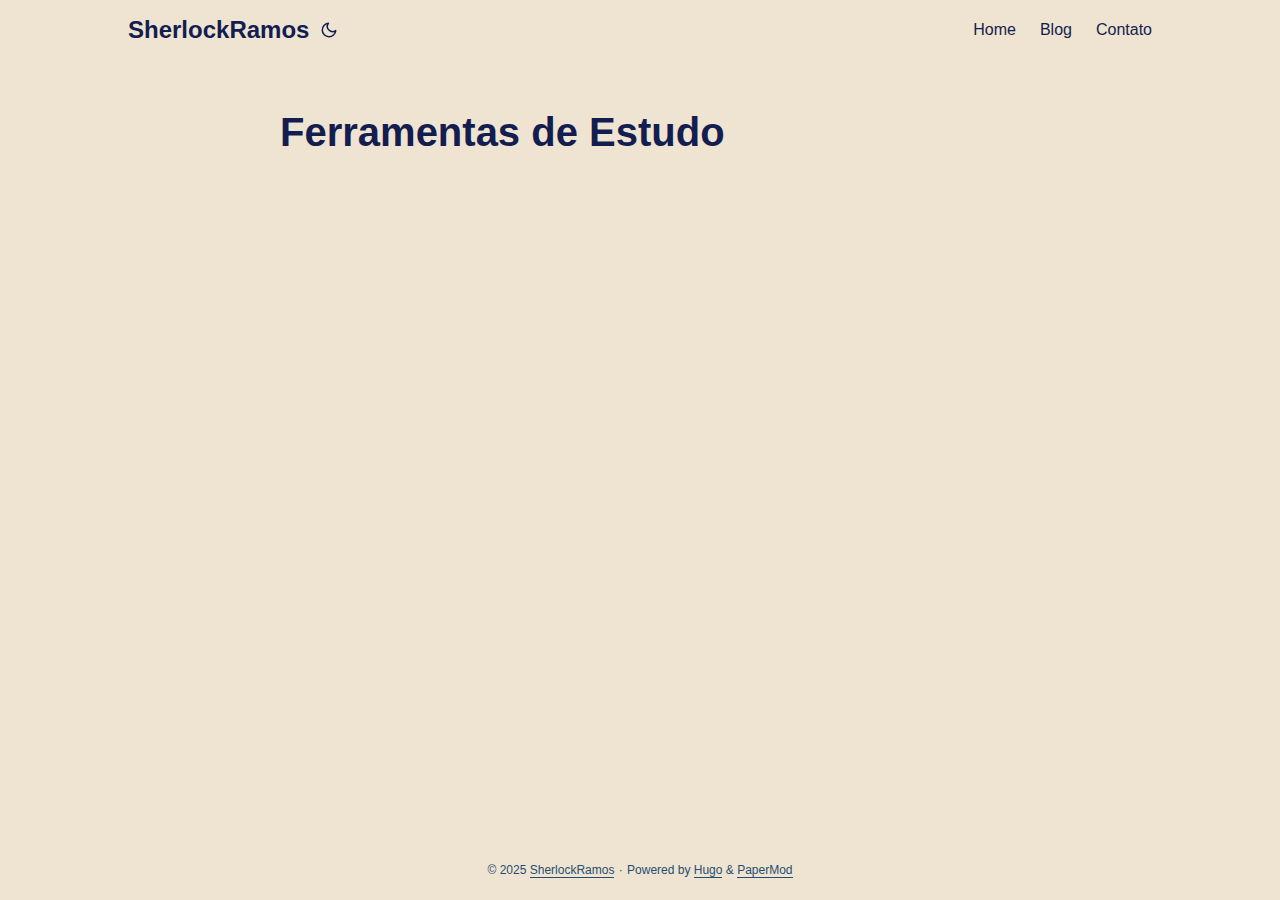
<file: posts/ferramentas-de-estudo/page/1/index.html>
<!DOCTYPE html>
<html lang="pt-br">
  <head>
    <title>https://profgabrielramos-ai.github.io/posts/ferramentas-de-estudo/</title>
    <link rel="canonical" href="https://profgabrielramos-ai.github.io/posts/ferramentas-de-estudo/">
    <meta name="robots" content="noindex">
    <meta charset="utf-8">
    <meta http-equiv="refresh" content="0; url=https://profgabrielramos-ai.github.io/posts/ferramentas-de-estudo/">
  </head>
</html>
</file>
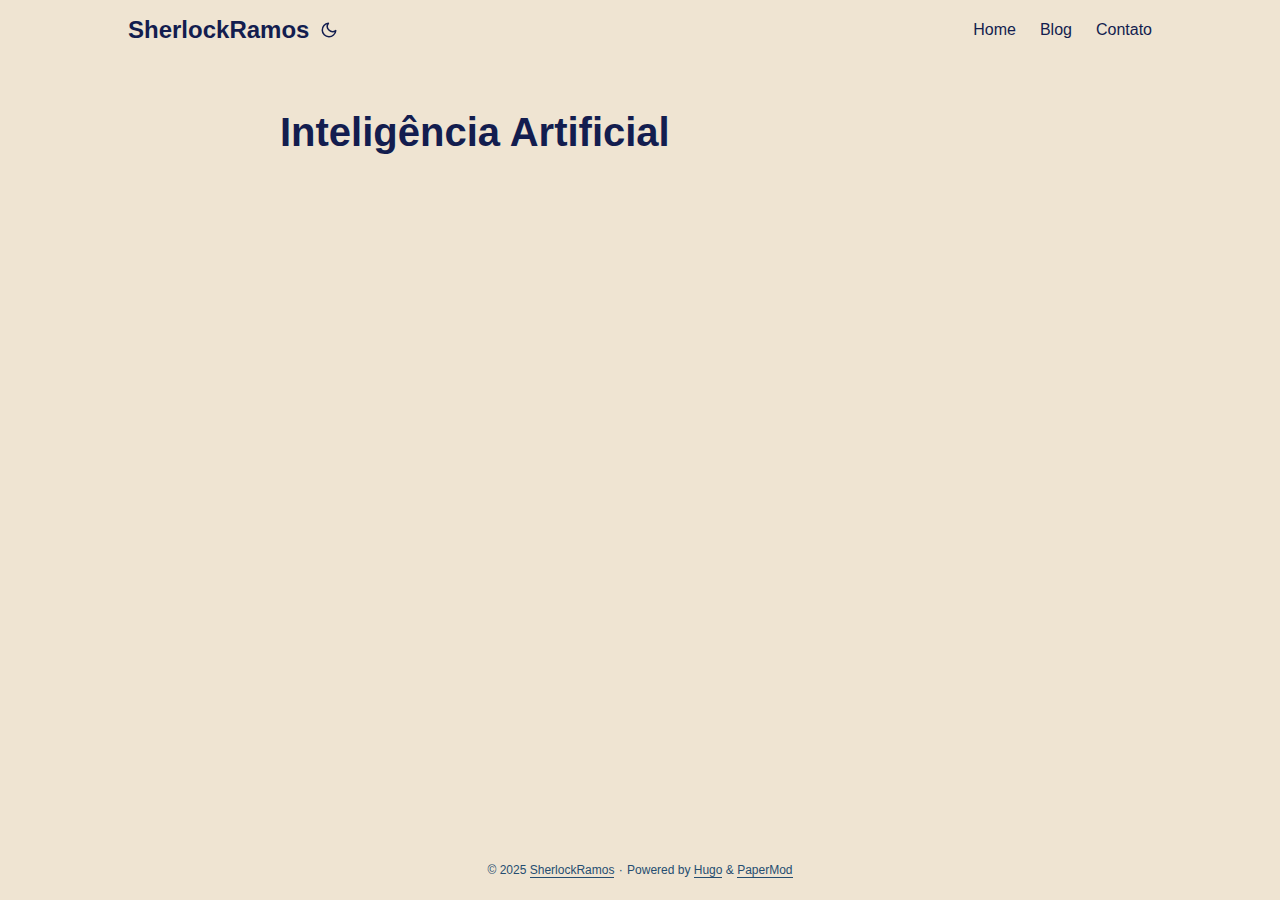
<file: posts/inteligencia-artificial/page/1/index.html>
<!DOCTYPE html>
<html lang="pt-br">
  <head>
    <title>https://profgabrielramos-ai.github.io/posts/inteligencia-artificial/</title>
    <link rel="canonical" href="https://profgabrielramos-ai.github.io/posts/inteligencia-artificial/">
    <meta name="robots" content="noindex">
    <meta charset="utf-8">
    <meta http-equiv="refresh" content="0; url=https://profgabrielramos-ai.github.io/posts/inteligencia-artificial/">
  </head>
</html>
</file>
<file: assets/css/stylesheet.306b0f47396a4f9a6218cf6eb0e85a203bb839d1999bcd101f901db62083d63e.css>
/*
  PaperMod v8+
  License: MIT https://github.com/adityatelange/hugo-PaperMod/blob/master/LICENSE
  Copyright (c) 2020 nanxiaobei and adityatelange
  Copyright (c) 2021-2025 adityatelange
*/
:root{--gap:24px;--content-gap:20px;--nav-width:1024px;--main-width:720px;--header-height:60px;--footer-height:60px;--radius:8px;--theme:#EFE4D2;--entry:#EFE4D2;--primary:#131D4F;--secondary:#254D70;--tertiary:#954C2E;--content:#131D4F;--code-block-bg:#EFE4D2;--code-bg:#EFE4D2;--border:#131D4F}.dark{--theme:#131D4F;--entry:#254D70;--primary:#EFE4D2;--secondary:#954C2E;--tertiary:#EFE4D2;--content:#EFE4D2;--code-block-bg:#254D70;--code-bg:#254D70;--border:#EFE4D2}.list{background:var(--code-bg)}.dark.list{background:var(--theme)}*,::after,::before{box-sizing:border-box}html{-webkit-tap-highlight-color:transparent;overflow-y:scroll;-webkit-text-size-adjust:100%;text-size-adjust:100%}a,button,body,h1,h2,h3,h4,h5,h6{color:var(--primary)}body{font-family:-apple-system,BlinkMacSystemFont,segoe ui,Roboto,Oxygen,Ubuntu,Cantarell,open sans,helvetica neue,sans-serif;font-size:18px;line-height:1.6;word-break:break-word;background:var(--theme)}article,aside,figcaption,figure,footer,header,hgroup,main,nav,section,table{display:block}h1,h2,h3,h4,h5,h6{line-height:1.2}h1,h2,h3,h4,h5,h6,p{margin-top:0;margin-bottom:0}ul{padding:0}a{text-decoration:none}body,figure,ul{margin:0}table{width:100%;border-collapse:collapse;border-spacing:0;overflow-x:auto;word-break:keep-all}button,input,textarea{padding:0;font:inherit;background:0 0;border:0}input,textarea{outline:0}button,input[type=button],input[type=submit]{cursor:pointer}input:-webkit-autofill,textarea:-webkit-autofill{box-shadow:0 0 0 50px var(--theme)inset}img{display:block;max-width:100%}.not-found{position:absolute;left:0;right:0;display:flex;align-items:center;justify-content:center;height:80%;font-size:160px;font-weight:700}.archive-posts{width:100%;font-size:16px}.archive-year{margin-top:40px}.archive-year:not(:last-of-type){border-bottom:2px solid var(--border)}.archive-month{display:flex;align-items:flex-start;padding:10px 0}.archive-month-header{margin:25px 0;width:200px}.archive-month:not(:last-of-type){border-bottom:1px solid var(--border)}.archive-entry{position:relative;padding:5px;margin:10px 0}.archive-entry-title{margin:5px 0;font-weight:400}.archive-count,.archive-meta{color:var(--secondary);font-size:14px}.footer,.top-link{font-size:12px;color:var(--secondary)}.footer{max-width:calc(var(--main-width) + var(--gap) * 2);margin:auto;padding:calc((var(--footer-height) - var(--gap))/2)var(--gap);text-align:center;line-height:24px}.footer span{margin-inline-start:1px;margin-inline-end:1px}.footer span:last-child{white-space:nowrap}.footer a{color:inherit;border-bottom:1px solid var(--secondary)}.footer a:hover{border-bottom:1px solid var(--primary)}.top-link{visibility:hidden;position:fixed;bottom:60px;right:30px;z-index:99;background:var(--tertiary);width:42px;height:42px;padding:12px;border-radius:64px;transition:visibility .5s,opacity .8s linear}.top-link,.top-link svg{filter:drop-shadow(0 0 0 var(--theme))}.footer a:hover,.top-link:hover{color:var(--primary)}.top-link:focus,#theme-toggle:focus{outline:0}.nav{display:flex;flex-wrap:wrap;justify-content:space-between;max-width:calc(var(--nav-width) + var(--gap) * 2);margin-inline-start:auto;margin-inline-end:auto;line-height:var(--header-height)}.nav a{display:block}.logo,#menu{display:flex;margin:auto var(--gap)}.logo{flex-wrap:inherit}.logo a{font-size:24px;font-weight:700}.logo a img,.logo a svg{display:inline;vertical-align:middle;pointer-events:none;transform:translate(0,-10%);border-radius:6px;margin-inline-end:8px}button#theme-toggle{font-size:26px;margin:auto 4px}body.dark #moon{vertical-align:middle;display:none}body:not(.dark) #sun{display:none}#menu{list-style:none;word-break:keep-all;overflow-x:auto;white-space:nowrap}#menu li+li{margin-inline-start:var(--gap)}#menu a{font-size:16px}#menu .active{font-weight:500;border-bottom:2px solid}.lang-switch li,.lang-switch ul,.logo-switches{display:inline-flex;margin:auto 4px}.lang-switch{display:flex;flex-wrap:inherit}.lang-switch a{margin:auto 3px;font-size:16px;font-weight:500}.logo-switches{flex-wrap:inherit}.main{position:relative;min-height:calc(100vh - var(--header-height) - var(--footer-height));max-width:calc(var(--main-width) + var(--gap) * 2);margin:auto;padding:var(--gap)}.page-header h1{font-size:40px}.pagination{display:flex}.pagination a{color:var(--theme);font-size:13px;line-height:36px;background:var(--primary);border-radius:calc(36px/2);padding:0 16px}.pagination .next{margin-inline-start:auto}.social-icons a{display:inline-flex;padding:10px}.social-icons a svg{height:26px;width:26px}code{direction:ltr}div.highlight,pre{position:relative}.copy-code{display:none;position:absolute;top:4px;right:4px;color:rgba(255,255,255,.8);background:rgba(78,78,78,.8);border-radius:var(--radius);padding:0 5px;font-size:14px;user-select:none}div.highlight:hover .copy-code,pre:hover .copy-code{display:block}.first-entry{position:relative;display:flex;flex-direction:column;justify-content:center;min-height:320px;margin:var(--gap)0 calc(var(--gap) * 2)}.first-entry .entry-header{overflow:hidden;display:-webkit-box;-webkit-box-orient:vertical;-webkit-line-clamp:3}.first-entry .entry-header h1{font-size:34px;line-height:1.3}.first-entry .entry-content{margin:14px 0;font-size:16px;-webkit-line-clamp:3}.first-entry .entry-footer{font-size:14px}.home-info .entry-content{-webkit-line-clamp:unset}.post-entry{position:relative;margin-bottom:var(--gap);padding:var(--gap);background:var(--entry);border-radius:var(--radius);transition:transform .1s;border:1px solid var(--border)}.post-entry:active{transform:scale(.96)}.tag-entry .entry-cover{display:none}.entry-header h2{font-size:24px;line-height:1.3}.entry-content{margin:8px 0;color:var(--secondary);font-size:14px;line-height:1.6;overflow:hidden;display:-webkit-box;-webkit-box-orient:vertical;-webkit-line-clamp:2}.entry-footer{color:var(--secondary);font-size:13px}.entry-link{position:absolute;left:0;right:0;top:0;bottom:0}.entry-hint{color:var(--secondary)}.entry-hint-parent{display:flex;justify-content:space-between}.entry-cover{font-size:14px;margin-bottom:var(--gap);text-align:center}.entry-cover img{border-radius:var(--radius);width:100%;height:auto}.entry-cover a{color:var(--secondary);box-shadow:0 1px 0 var(--primary)}.page-header,.post-header{margin:24px auto var(--content-gap)}.post-title{margin-bottom:2px;font-size:40px}.post-description{margin-top:10px;margin-bottom:5px}.post-meta,.breadcrumbs{color:var(--secondary);font-size:14px;display:flex;flex-wrap:wrap;align-items:center}.post-meta .i18n_list li{display:inline-flex;list-style:none;margin:auto 3px;box-shadow:0 1px 0 var(--secondary)}.breadcrumbs a{font-size:16px}.post-content{color:var(--content)}.post-content h3,.post-content h4,.post-content h5,.post-content h6{margin:24px 0 16px}.post-content h1{margin:40px auto 32px;font-size:40px}.post-content h2{margin:32px auto 24px;font-size:32px}.post-content h3{font-size:24px}.post-content h4{font-size:16px}.post-content h5{font-size:14px}.post-content h6{font-size:12px}.post-content a,.toc a:hover{box-shadow:0 1px;box-decoration-break:clone;-webkit-box-decoration-break:clone}.post-content a code{margin:auto 0;border-radius:0;box-shadow:0 -1px 0 var(--primary)inset}.post-content del{text-decoration:line-through}.post-content dl,.post-content ol,.post-content p,.post-content figure,.post-content ul{margin-bottom:var(--content-gap)}.post-content ol,.post-content ul{padding-inline-start:20px}.post-content li{margin-top:5px}.post-content li p{margin-bottom:0}.post-content dl{display:flex;flex-wrap:wrap;margin:0}.post-content dt{width:25%;font-weight:700}.post-content dd{width:75%;margin-inline-start:0;padding-inline-start:10px}.post-content dd~dd,.post-content dt~dt{margin-top:10px}.post-content table{margin-bottom:var(--content-gap)}.post-content table th,.post-content table:not(.highlighttable,.highlight table,.gist .highlight) td{min-width:80px;padding:8px 5px;line-height:1.5;border-bottom:1px solid var(--border)}.post-content table th{text-align:start}.post-content table:not(.highlighttable) td code:only-child{margin:auto 0}.post-content .highlight table{border-radius:var(--radius)}.post-content .highlight:not(table){margin:10px auto;background:var(--code-block-bg) !important;border-radius:var(--radius);direction:ltr}.post-content li>.highlight{margin-inline-end:0}.post-content ul pre{margin-inline-start:calc(var(--gap) * -2)}.post-content .highlight pre{margin:0}.post-content .highlighttable{table-layout:fixed}.post-content .highlighttable td:first-child{width:40px}.post-content .highlighttable td .linenodiv{padding-inline-end:0 !important}.post-content .highlighttable td .highlight,.post-content .highlighttable td .linenodiv pre{margin-bottom:0}.post-content code{margin:auto 4px;padding:4px 6px;font-size:.78em;line-height:1.5;background:var(--code-bg);border-radius:2px}.post-content pre code{display:grid;margin:auto 0;padding:10px;color:#d5d5d6;background:var(--code-block-bg) !important;border-radius:var(--radius);overflow-x:auto;word-break:break-all}.post-content blockquote{margin:20px 0;padding:0 14px;border-inline-start:3px solid var(--primary)}.post-content hr{margin:30px 0;height:2px;background:var(--tertiary);border:0}.post-content iframe{max-width:100%}.post-content img{border-radius:4px;margin:1rem 0}.post-content img[src*="#center"]{margin:1rem auto}.post-content figure.align-center{text-align:center}.post-content figure>figcaption{color:var(--primary);font-size:16px;font-weight:700;margin:8px 0 16px}.post-content figure>figcaption>p{color:var(--secondary);font-size:14px;font-weight:400}.toc{margin:0 2px 40px;border:1px solid var(--border);background:var(--code-bg);border-radius:var(--radius);padding:.4em}.dark .toc{background:var(--entry)}.toc details summary{cursor:zoom-in;margin-inline-start:10px;user-select:none}.toc details[open] summary{cursor:zoom-out}.toc .details{display:inline;font-weight:500}.toc .inner{margin:5px 20px 0;padding:0 10px;opacity:.9}.toc li ul{margin-inline-start:var(--gap)}.toc summary:focus{outline:0}.post-footer{margin-top:56px}.post-footer>*{margin-bottom:10px}.post-tags{display:flex;flex-wrap:wrap;gap:10px}.post-tags li{display:inline-block}.post-tags a,.share-buttons,.paginav{border-radius:var(--radius);background:var(--code-bg);border:1px solid var(--border)}.post-tags a{display:block;padding:0 14px;color:var(--secondary);font-size:14px;line-height:34px;background:var(--code-bg)}.post-tags a:hover,.paginav a:hover{background:var(--border)}.share-buttons{padding:10px;display:flex;justify-content:center;overflow-x:auto;gap:10px}.share-buttons li,.share-buttons a{display:inline-flex}.share-buttons a:not(:last-of-type){margin-inline-end:12px}h1:hover .anchor,h2:hover .anchor,h3:hover .anchor,h4:hover .anchor,h5:hover .anchor,h6:hover .anchor{display:inline-flex;color:var(--secondary);margin-inline-start:8px;font-weight:500;user-select:none}.paginav{display:flex;line-height:30px}.paginav a{padding-inline-start:14px;padding-inline-end:14px;border-radius:var(--radius)}.paginav .title{letter-spacing:1px;text-transform:uppercase;font-size:small;color:var(--secondary)}.paginav .prev,.paginav .next{width:50%}.paginav span:hover:not(.title){box-shadow:0 1px}.paginav .next{margin-inline-start:auto;text-align:right}[dir=rtl] .paginav .next{text-align:left}h1>a>svg{display:inline}img.in-text{display:inline;margin:auto}.buttons,.main .profile{display:flex;justify-content:center}.main .profile{align-items:center;min-height:calc(100vh - var(--header-height) - var(--footer-height) - (var(--gap) * 2));text-align:center}.profile .profile_inner{display:flex;flex-direction:column;align-items:center;gap:10px}.profile img{border-radius:50%}.buttons{flex-wrap:wrap;max-width:400px}.button{background:var(--tertiary);border-radius:var(--radius);margin:8px;padding:6px;transition:transform .1s}.button-inner{padding:0 8px}.button:active{transform:scale(.96)}#searchbox input{padding:4px 10px;width:100%;color:var(--primary);font-weight:700;border:2px solid var(--tertiary);border-radius:var(--radius)}#searchbox input:focus{border-color:var(--secondary)}#searchResults li{list-style:none;border-radius:var(--radius);padding:10px;margin:10px 0;position:relative;font-weight:500}#searchResults{margin:10px 0;width:100%}#searchResults li:active{transition:transform .1s;transform:scale(.98)}#searchResults a{position:absolute;width:100%;height:100%;top:0;left:0;outline:none}#searchResults .focus{transform:scale(.98);border:2px solid var(--tertiary)}.terms-tags li{display:inline-block;margin:10px;font-weight:500}.terms-tags a{display:block;padding:3px 10px;background:var(--tertiary);border-radius:6px;transition:transform .1s}.terms-tags a:active{background:var(--tertiary);transform:scale(.96)}.bg{color:#cad3f5;background-color:#24273a}.chroma{color:#cad3f5;background-color:#24273a}.chroma .x{}.chroma .err{color:#ed8796}.chroma .cl{}.chroma .lnlinks{outline:none;text-decoration:none;color:inherit}.chroma .lntd{vertical-align:top;padding:0;margin:0;border:0}.chroma .lntable{border-spacing:0;padding:0;margin:0;border:0}.chroma .hl{background-color:#474733}.chroma .lnt{white-space:pre;-webkit-user-select:none;user-select:none;margin-right:.4em;padding:0 .4em;color:#8087a2}.chroma .ln{white-space:pre;-webkit-user-select:none;user-select:none;margin-right:.4em;padding:0 .4em;color:#8087a2}.chroma .line{display:flex}.chroma .k{color:#c6a0f6}.chroma .kc{color:#f5a97f}.chroma .kd{color:#ed8796}.chroma .kn{color:#8bd5ca}.chroma .kp{color:#c6a0f6}.chroma .kr{color:#c6a0f6}.chroma .kt{color:#ed8796}.chroma .n{}.chroma .na{color:#8aadf4}.chroma .nb{color:#91d7e3}.chroma .bp{color:#91d7e3}.chroma .nc{color:#eed49f}.chroma .no{color:#eed49f}.chroma .nd{color:#8aadf4;font-weight:700}.chroma .ni{color:#8bd5ca}.chroma .ne{color:#f5a97f}.chroma .nf{color:#8aadf4}.chroma .fm{color:#8aadf4}.chroma .nl{color:#91d7e3}.chroma .nn{color:#f5a97f}.chroma .nx{}.chroma .py{color:#f5a97f}.chroma .nt{color:#c6a0f6}.chroma .nv{color:#f4dbd6}.chroma .vc{color:#f4dbd6}.chroma .vg{color:#f4dbd6}.chroma .vi{color:#f4dbd6}.chroma .vm{color:#f4dbd6}.chroma .l{}.chroma .ld{}.chroma .s{color:#a6da95}.chroma .sa{color:#ed8796}.chroma .sb{color:#a6da95}.chroma .sc{color:#a6da95}.chroma .dl{color:#8aadf4}.chroma .sd{color:#6e738d}.chroma .s2{color:#a6da95}.chroma .se{color:#8aadf4}.chroma .sh{color:#6e738d}.chroma .si{color:#a6da95}.chroma .sx{color:#a6da95}.chroma .sr{color:#8bd5ca}.chroma .s1{color:#a6da95}.chroma .ss{color:#a6da95}.chroma .m{color:#f5a97f}.chroma .mb{color:#f5a97f}.chroma .mf{color:#f5a97f}.chroma .mh{color:#f5a97f}.chroma .mi{color:#f5a97f}.chroma .il{color:#f5a97f}.chroma .mo{color:#f5a97f}.chroma .o{color:#91d7e3;font-weight:700}.chroma .ow{color:#91d7e3;font-weight:700}.chroma .p{}.chroma .c{color:#6e738d;font-style:italic}.chroma .ch{color:#6e738d;font-style:italic}.chroma .cm{color:#6e738d;font-style:italic}.chroma .c1{color:#6e738d;font-style:italic}.chroma .cs{color:#6e738d;font-style:italic}.chroma .cp{color:#6e738d;font-style:italic}.chroma .cpf{color:#6e738d;font-weight:700;font-style:italic}.chroma .g{}.chroma .gd{color:#ed8796;background-color:#363a4f}.chroma .ge{font-style:italic}.chroma .gr{color:#ed8796}.chroma .gh{color:#f5a97f;font-weight:700}.chroma .gi{color:#a6da95;background-color:#363a4f}.chroma .go{}.chroma .gp{}.chroma .gs{font-weight:700}.chroma .gu{color:#f5a97f;font-weight:700}.chroma .gt{color:#ed8796}.chroma .gl{text-decoration:underline}.chroma .w{}.chroma{background-color:unset !important}.chroma .hl{display:flex}.chroma .lnt{padding:0 0 0 12px}.highlight pre.chroma code{padding:8px 0}.highlight pre.chroma .line .cl,.chroma .ln{padding:0 10px}.chroma .lntd:last-of-type{width:100%}::-webkit-scrollbar-track{background:0 0}.list:not(.dark)::-webkit-scrollbar-track{background:var(--code-bg)}::-webkit-scrollbar-thumb{background:var(--tertiary);border:5px solid var(--theme);border-radius:var(--radius)}.list:not(.dark)::-webkit-scrollbar-thumb{border:5px solid var(--code-bg)}::-webkit-scrollbar-thumb:hover{background:var(--secondary)}::-webkit-scrollbar:not(.highlighttable,.highlight table,.gist .highlight){background:var(--theme)}.post-content .highlighttable td .highlight pre code::-webkit-scrollbar{display:none}.post-content :not(table) ::-webkit-scrollbar-thumb{border:2px solid var(--code-block-bg);background:#717175}.post-content :not(table) ::-webkit-scrollbar-thumb:hover{background:#a3a3a5}.gist table::-webkit-scrollbar-thumb{border:2px solid #fff;background:#adadad}.gist table::-webkit-scrollbar-thumb:hover{background:#707070}.post-content table::-webkit-scrollbar-thumb{border-width:2px}@media screen and (min-width:768px){::-webkit-scrollbar{width:19px;height:11px}}@media screen and (max-width:768px){:root{--gap:14px}.profile img{transform:scale(.85)}.first-entry{min-height:260px}.archive-month{flex-direction:column}.archive-year{margin-top:20px}.footer{padding:calc((var(--footer-height) - var(--gap) - 10px)/2)var(--gap)}}@media screen and (max-width:900px){.list .top-link{transform:translateY(-5rem)}}@media screen and (max-width:340px){.share-buttons{justify-content:unset}}@media(prefers-reduced-motion){.terms-tags a:active,.button:active,.post-entry:active,.top-link,#searchResults .focus,#searchResults li:active{transform:none}}
</file>
<file: assets/css/custom.css>
.skip-link {
  position: absolute;
  left: -999px;
  top: auto;
  width: 1px;
  height: 1px;
  overflow: hidden;
}
.skip-link:focus {
  position: absolute;
  left: 0;
  top: 0;
  width: auto;
  height: auto;
  padding: 0.5rem 1rem;
  background: #000;
  color: #fff;
  z-index: 1000;
}
html {
  scroll-behavior: smooth;
}
</file>
<file: assets/css/acessibilidade.css>
/* Estilos adicionais de acessibilidade:
   - link para pular o conteudo
   - comportamento de rolagem suave
*/
.link-pular-conteudo {
  position: absolute;
  left: -999px;
  top: auto;
  width: 1px;
  height: 1px;
  overflow: hidden;
}
.link-pular-conteudo:focus {
  position: absolute;
  left: 0;
  top: 0;
  width: auto;
  height: auto;
  padding: 0.5rem 1rem;
  background: #000;
  color: #fff;
  z-index: 1000;
}
html {
  scroll-behavior: smooth;
}
</file>
